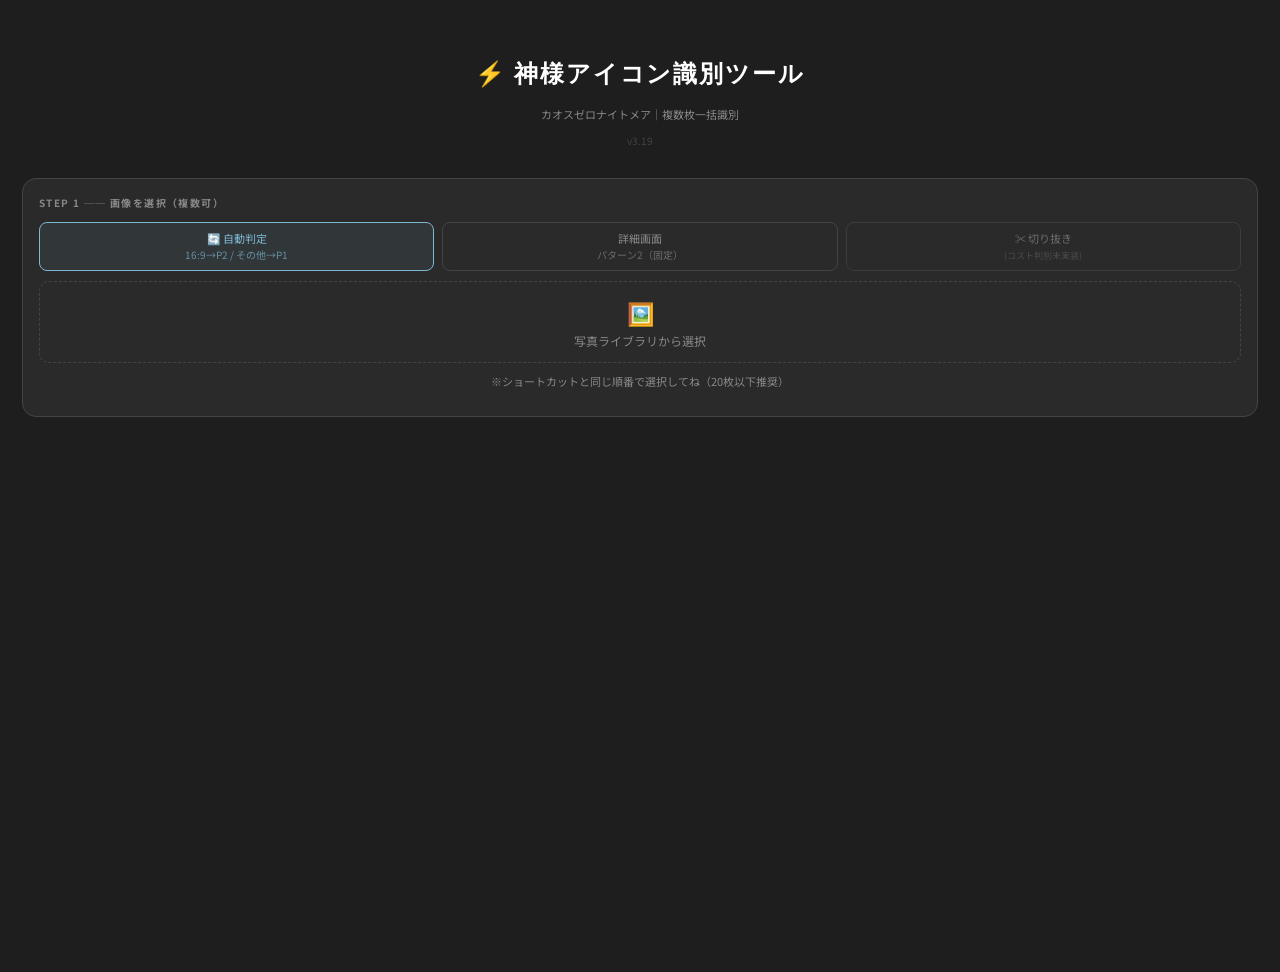
<file: 旧index(バックアップ用).html>
<!DOCTYPE html>

<html lang="ja">
<head>
  <meta charset="UTF-8">
  <meta name="viewport" content="width=device-width, initial-scale=1.0, user-scalable=no">
  <title>神様アイコン識別ツール｜カオゼロ</title>
  <link rel="preconnect" href="https://fonts.googleapis.com">
  <link rel="stylesheet" href="https://fonts.googleapis.com/css2?family=Noto+Sans+JP:wght@400;700;900&family=Rajdhani:wght@600;700&display=swap">
  <style>

```
* { box-sizing: border-box; margin: 0; padding: 0; }

body {
  background: #1e1e1e;
  color: #e8e8e8;
  font-family: 'Noto Sans JP', sans-serif;
  min-height: 100vh;
  padding: 16px 14px 40px;
}

/* ── Header ── */
.header { text-align: center; padding: 18px 0 20px; }
.header h1 {
  font-family: 'Rajdhani', sans-serif;
  font-size: 24px;
  letter-spacing: 0.08em;
  color: #ffffff;
}
.header p { font-size: 11px; color: #888888; margin-top: 3px; }

/* ── Card ── */
.card {
  background: #2a2a2a;
  border: 1px solid #444444;
  border-radius: 14px;
  padding: 16px;
  margin-bottom: 14px;
}
.card-title {
  font-size: 10px;
  font-weight: 700;
  color: #888888;
  letter-spacing: 0.14em;
  text-transform: uppercase;
  margin-bottom: 12px;
}

/* ── Upload ── */
.upload-btns { display: flex; gap: 10px; }
.upload-btn {
  flex: 1;
  position: relative;
  min-height: 64px;
  border-radius: 10px;
  border: 1.5px dashed #444444;
  background: transparent;
  color: #888888;
  font-family: 'Noto Sans JP', sans-serif;
  font-size: 12px;
  cursor: pointer;
  transition: all 0.2s;
  display: flex;
  flex-direction: column;
  align-items: center;
  justify-content: center;
  gap: 4px;
  overflow: hidden;
}
.upload-btn:hover { border-color: #7eb8d4; color: #7eb8d4; }
.upload-btn input[type=file] {
  position: absolute; inset: 0; opacity: 0;
  cursor: pointer; width: 100%; height: 100%;
}
.upload-btn-icon { font-size: 22px; }
.upload-hint {
  font-size: 11px;
  color: #888888;
  margin-top: 10px;
  text-align: center;
}

/* ── 結果リスト ── */
#resultSection { display: none; }
.result-list { display: flex; flex-direction: column; gap: 10px; }

.result-item {
  display: flex;
  align-items: center;
  gap: 10px;
  padding: 10px;
  background: #333333;
  border-radius: 10px;
  border: 1px solid #444444;
}
.result-item.low-conf { border-color: rgba(251,191,36,0.4); }

.item-num {
  font-size: 13px;
  font-weight: 700;
  color: #888888;
  width: 24px;
  flex-shrink: 0;
  text-align: center;
}

.item-preview {
  width: 52px;
  height: 52px;
  border-radius: 6px;
  border: 1px solid #444444;
  image-rendering: pixelated;
  background: #000;
  flex-shrink: 0;
}

.item-body { flex: 1; min-width: 0; }

.item-select {
  width: 100%;
  padding: 7px 10px;
  border-radius: 7px;
  border: 1.5px solid #444444;
  background: #2a2a2a;
  color: #e8e8e8;
  font-family: 'Noto Sans JP', sans-serif;
  font-size: 13px;
  font-weight: 700;
  appearance: none;
  -webkit-appearance: none;
  background-image: url("data:image/svg+xml,%3Csvg xmlns='http://www.w3.org/2000/svg' width='12' height='8' viewBox='0 0 12 8'%3E%3Cpath d='M1 1l5 5 5-5' stroke='%23888888' stroke-width='1.5' fill='none'/%3E%3C/svg%3E");
  background-repeat: no-repeat;
  background-position: right 10px center;
  padding-right: 30px;
}

/* 神様カラー適用 */

.god-通常ヒラメキ { border-color: #fbbf24 !important; color: #fbbf24 !important; }
/* ── コスト確認セクション ── */
.cost-section {
  margin-top: 8px;
  padding-top: 8px;
  border-top: 1px solid #383838;
}
.cost-section-label {
  font-size: 10px;
  color: #888888;
  margin-bottom: 5px;
  letter-spacing: 0.1em;
}
.cost-selects { display: flex; gap: 8px; }
.cost-select {
  flex: 1;
  padding: 6px 8px;
  border-radius: 7px;
  border: 1.5px solid #444444;
  background: #2a2a2a;
  color: #888888;
  font-family: 'Noto Sans JP', sans-serif;
  font-size: 13px;
  font-weight: 700;
  appearance: none;
  -webkit-appearance: none;
}
.cost-normal { border-color: #7eb8d4 !important; color: #7eb8d4 !important; }
.cost-up     { border-color: #f87171 !important; color: #f87171 !important; }
.cost-down   { border-color: #34d399 !important; color: #34d399 !important; }
.cost-none   { color: #555555 !important; font-style: italic; }
/* ── コストグリッド（5列: 左列=プレビュー/表示/色, 右4列=数字ボタン）── */
.cost-grid {
  display: grid;
  grid-template-columns: 52px repeat(4, 1fr);
  grid-template-rows: repeat(3, 48px);
  gap: 5px;
  width: 100%;
}
.cost-preview-cell {
  grid-row: 1; grid-column: 1;
  border-radius: 6px;
  border: 1px solid #444;
  background: #000;
  image-rendering: pixelated;
  width: 100%;
  height: 100%;
  object-fit: fill;
}
.cost-digit-display {
  grid-row: 2; grid-column: 1;
  display: flex;
  align-items: center;
  justify-content: center;
  border-radius: 6px;
  background: #2a2a2a;
  border: 2px solid #444;
  font-family: 'Rajdhani', sans-serif;
  font-size: 40px;
  font-weight: 700;
  overflow: visible;
  transition: all 0.15s;
}
.cost-digit-display span {
  display: inline-block;
  transform: scaleX(1.4);
  transform-origin: center;
}
.cost-color-toggle {
  grid-row: 3; grid-column: 1;
  display: flex;
  flex-direction: column;
  align-items: center;
  justify-content: center;
  border-radius: 6px;
  background: #2a2a2a;
  border: 2px solid;
  cursor: pointer;
  font-family: 'Noto Sans JP', sans-serif;
  font-weight: 700;
  line-height: 1.2;
  transition: all 0.15s;
}
.cost-color-toggle .cjk  { font-size: 14px; }
.cost-color-toggle .eng  { font-size: 9px; opacity: 0.8; }
.digit-btn {
  height: 100%;
  border-radius: 6px;
  border: 2px solid #444;
  background: #2a2a2a;
  font-family: 'Rajdhani', sans-serif;
  font-size: 27px;
  font-weight: 700;
  color: #FFFFFF;
  cursor: pointer;
  overflow: visible;
  transition: all 0.12s;
}
.digit-btn span {
  display: inline-block;
  transform: scaleX(1.3);
  transform-origin: center;
}
.digit-btn.selected {
  background: rgba(255,255,255,0.08);
}
/* 3段階明度（案A: 白/D8D8D8/969696）*/
.dc-mid { color: #D8D8D8; }
.dc-dark { color: #969696; }
.digit-btn:active { opacity: 0.7; }
/* チェック表示 */
.cost-check {
  font-size: 10px;
  color: #888;
  margin-bottom: 2px;
  min-height: 13px;
}

.pattern-btn-small { flex: 0.7; font-size: 10px; opacity: 0.7; }


.item-conf {
  font-size: 10px;
  margin-top: 4px;
  color: #888888;
}
.item-conf.warn { color: #fbbf24; }

/* ── ボタン ── */
.btn {
  width: 100%;
  padding: 12px 10px;
  min-height: 44px;
  border-radius: 8px;
  border: 1px solid #444444;
  background: transparent;
  color: #e8e8e8;
  font-family: 'Noto Sans JP', sans-serif;
  font-size: 13px;
  cursor: pointer;
  transition: all 0.15s;
  display: flex;
  align-items: center;
  justify-content: center;
  gap: 6px;
}
.btn-copy {
  border-color: #7eb8d4;
  color: #7eb8d4;
  background: rgba(126,184,212,0.08);
  font-weight: 700;
}
.btn-reset {
  border-color: #444444;
  color: #888888;
  margin-top: 8px;
}
.btn-copy.copied {
  border-color: #34d399;
  color: #34d399;
  background: rgba(52,211,153,0.08);
}

/* ── ボタン行 ── */
.btn-row { display: flex; gap: 8px; }
.btn-row .btn { flex: 1; }

/* ── 保存ボタン ── */
.btn-save {
  border-color: #a78bfa;
  color: #a78bfa;
  background: rgba(167,139,250,0.08);
  font-weight: 700;
}

/* ── 合成ボタン ── */
.btn-merge {
  border-color: #fbbf24;
  color: #fbbf24;
  background: rgba(251,191,36,0.08);
  font-weight: 700;
}

/* ── コピー結果プレビュー ── */
.copy-preview {
  margin-top: 12px;
  padding: 12px;
  background: #272727;
  border: 1px solid #444444;
  border-radius: 8px;
  font-size: 12px;
  line-height: 1.8;
  white-space: pre-wrap;
  color: #888888;
}

/* ── テキストエリア ── */
textarea {
  width: 100%;
  padding: 10px 12px;
  background: #272727;
  border: 1px solid #444444;
  border-radius: 8px;
  color: #e8e8e8;
  font-family: 'Noto Sans JP', sans-serif;
  font-size: 12px;
  line-height: 1.7;
  resize: vertical;
  min-height: 140px;
}
textarea::placeholder { color: #888888; }

.processing {
  text-align: center;
  padding: 20px;
  font-size: 13px;
  color: #888888;
}

/* ── パターン切り替えトグル ── */
.pattern-toggle {
  display: flex;
  gap: 8px;
  margin-bottom: 10px;
}
.pattern-btn {
  flex: 1;
  padding: 8px;
  min-height: 40px;
  border-radius: 8px;
  border: 1.5px solid #444444;
  background: transparent;
  color: #888888;
  font-family: 'Noto Sans JP', sans-serif;
  font-size: 11px;
  cursor: pointer;
  transition: all 0.15s;
  line-height: 1.4;
}
.pattern-btn.active {
  border-color: #7eb8d4;
  color: #7eb8d4;
  background: rgba(126,184,212,0.08);
}

/* ── 確認テーブル ── */
.confirm-table {
  width: 100%;
  border-collapse: collapse;
  margin-top: 12px;
  font-size: 12px;
}
.confirm-table th {
  background: #333;
  color: #888;
  font-size: 10px;
  letter-spacing: 0.1em;
  padding: 6px 4px;
  text-align: center;
  border-bottom: 1px solid #444;
}
.confirm-table td {
  padding: 6px 4px;
  border-bottom: 1px solid #383838;
  vertical-align: middle;
  text-align: center;
}
.confirm-table tr:last-child td { border-bottom: none; }
.confirm-cell-name {
  text-align: left;
  font-size: 12px;
  color: #e8e8e8;
  word-break: break-all;
}
.confirm-cell-cost {
  font-family: 'Rajdhani', sans-serif;
  font-weight: 700;
  font-size: 13px;
}
.confirm-cell-god {
  font-weight: 700;
  font-size: 12px;
}

/* ── 照合カード ── */
.match-card {
  background: #252525;
  border: 1px solid #444;
  border-radius: 12px;
  margin-bottom: 14px;
  overflow: hidden;
}
.match-card.excluded { opacity: 0.35; }
.match-card-header {
  display: flex;
  justify-content: space-between;
  align-items: center;
  padding: 5px 10px;
  background: #2e2e2e;
  border-bottom: 1px solid #3a3a3a;
}
.match-score {
  font-weight: 700;
  font-size: 12px;
  font-family: 'Rajdhani', sans-serif;
}
.match-score.high { color: #34d399; }
.match-score.mid  { color: #fbbf24; }
.match-score.low  { color: #f87171; }
.match-num { font-size: 11px; color: #666; }
.match-body {
  display: flex;
  min-height: 90px;
}
.match-image-cell {
  flex: 0 0 45%;
  padding: 8px;
  border-right: 1px solid #3a3a3a;
  display: flex;
  align-items: center;
  justify-content: center;
}
.match-text-cell {
  flex: 1;
  padding: 8px;
  font-size: 10px;
  color: #cccccc;
  white-space: pre-wrap;
  word-break: break-all;
  line-height: 1.5;
}
.match-selects {
  padding: 8px 10px;
  border-top: 1px solid #3a3a3a;
  display: flex;
  flex-direction: column;
  gap: 5px;
}
.match-select-row {
  display: flex;
  align-items: center;
  gap: 8px;
}
.match-select-label {
  font-size: 10px;
  color: #888;
  width: 90px;
  flex-shrink: 0;
}
.match-select {
  flex: 1;
  background: #1e1e1e;
  border: 1px solid #444;
  border-radius: 6px;
  color: #e8e8e8;
  font-size: 11px;
  padding: 4px 6px;
  font-family: 'Noto Sans JP', sans-serif;
}
.match-select:disabled {
  color: #555;
  border-color: #333;
}
/* ── ヒラメキ選択パネル ── */
.hpanel-trigger {
  flex: 1;
  background: #1e1e1e;
  border: 1px solid #444;
  border-radius: 6px;
  color: #e8e8e8;
  font-size: 11px;
  padding: 4px 6px;
  font-family: 'Noto Sans JP', sans-serif;
  text-align: left;
  cursor: pointer;
  display: flex;
  justify-content: space-between;
  align-items: center;
  min-height: 28px;
  transition: border-color 0.2s;
}
.hpanel-trigger:hover { border-color: #6c6caa; }
.hpanel-trigger.disabled { color: #555; border-color: #333; pointer-events: none; }
.hpanel-trigger .hpanel-val { overflow: hidden; text-overflow: ellipsis; white-space: nowrap; flex: 1; }
.hpanel-trigger .hpanel-arr { color: #555; font-size: 9px; flex-shrink: 0; margin-left: 4px; }
.hpanel-overlay {
  display: none;
  position: fixed;
  inset: 0;
  background: rgba(0,0,0,0.75);
  z-index: 9999;
  align-items: flex-end;
  justify-content: center;
}
.hpanel-overlay.open { display: flex; }
.hpanel-panel {
  width: 100%;
  max-width: 520px;
  max-height: 78vh;
  background: #141428;
  border-radius: 14px 14px 0 0;
  display: flex;
  flex-direction: column;
  overflow: hidden;
  animation: hpanelUp 0.18s ease;
}
@keyframes hpanelUp {
  from { transform: translateY(30px); opacity: 0; }
  to   { transform: translateY(0);    opacity: 1; }
}
.hpanel-head {
  padding: 14px 14px 8px;
  border-bottom: 1px solid #252540;
  flex-shrink: 0;
}
.hpanel-title-row {
  display: flex;
  justify-content: space-between;
  align-items: center;
  margin-bottom: 8px;
}
.hpanel-title { font-size: 12px; color: #aaa; }
.hpanel-close { background: none; border: none; color: #666; font-size: 16px; cursor: pointer; padding: 0 4px; line-height: 1; }
.hpanel-close:hover { color: #bbb; }
.hpanel-search-wrap { position: relative; }
.hpanel-search {
  width: 100%;
  padding: 8px 10px 8px 30px;
  background: #1c1c38;
  border: 1px solid #3a3a5c;
  border-radius: 7px;
  color: #e0e0e0;
  font-size: 12px;
  outline: none;
  font-family: 'Noto Sans JP', sans-serif;
}
.hpanel-search:focus { border-color: #6c6caa; }
.hpanel-search-icon { position: absolute; left: 8px; top: 50%; transform: translateY(-50%); color: #555; font-size: 13px; pointer-events: none; }
.hpanel-body { overflow-y: auto; flex: 1; padding: 4px 0; }
.hpanel-body::-webkit-scrollbar { width: 4px; }
.hpanel-body::-webkit-scrollbar-thumb { background: #3a3a5c; border-radius: 2px; }
.hpanel-section { border-bottom: 1px solid #1c1c30; }
.hpanel-sec-hd { display: flex; justify-content: space-between; align-items: center; padding: 9px 14px; cursor: pointer; user-select: none; }
.hpanel-sec-hd:hover { background: #1a1a32; }
.hpanel-sec-name { font-size: 11px; font-weight: 600; color: #8888cc; letter-spacing: 0.03em; }
.hpanel-sec-meta { display: flex; align-items: center; gap: 6px; }
.hpanel-sec-count { font-size: 10px; color: #555; }
.hpanel-sec-chev { font-size: 9px; color: #555; transition: transform 0.18s; }
.hpanel-section.open .hpanel-sec-chev { transform: rotate(180deg); }
.hpanel-sec-body { display: none; padding: 2px 0 4px; }
.hpanel-section.open .hpanel-sec-body { display: block; }
.hpanel-grp-label { font-size: 10px; color: #4a4a66; padding: 5px 14px 2px; }
.hpanel-entry { padding: 7px 14px; font-size: 12px; cursor: pointer; line-height: 1.4; transition: background 0.1s; }
.hpanel-entry:hover { background: #1e1e3c; color: #fff; }
.hpanel-entry.selected { background: #28285a; color: #a0a0ff; }
.hpanel-entry mark { background: #4a4a00; color: #ffee88; border-radius: 2px; padding: 0 1px; }
.hpanel-clear { padding: 7px 14px; font-size: 11px; color: #666; cursor: pointer; border-bottom: 1px solid #1c1c30; }
.hpanel-clear:hover { background: #1a1a2a; color: #aaa; }
.hpanel-noresult { padding: 20px; text-align: center; color: #444; font-size: 12px; }

.match-ocr-toggle {
  padding: 5px 10px;
  border-top: 1px solid #2e2e2e;
  font-size: 10px;
  color: #555;
  cursor: pointer;
  user-select: none;
}
.match-ocr-content {
  display: none;
  padding: 5px 10px 8px;
  font-size: 10px;
  color: #555;
  white-space: pre-wrap;
  word-break: break-all;
  border-top: 1px solid #2a2a2a;
  background: #1e1e1e;
}
.match-footer {
  display: flex;
  gap: 8px;
  padding: 6px 10px;
  border-top: 1px solid #2e2e2e;
  justify-content: space-between;
  align-items: center;
}
.match-order-btns { display: flex; gap: 4px; }
.match-order-btn {
  padding: 3px 8px;
  border-radius: 5px;
  border: 1px solid #444;
  background: #2a2a2a;
  color: #888;
  font-size: 11px;
  cursor: pointer;
}
.match-order-btn:disabled { opacity: 0.3; cursor: default; }
.match-exclude-btn {
  padding: 3px 10px;
  border-radius: 5px;
  border: 1px solid #444;
  background: transparent;
  color: #666;
  font-size: 11px;
  cursor: pointer;
}
.match-exclude-btn.active {
  border-color: #f87171;
  color: #f87171;
  background: rgba(248,113,113,0.1);
}

/* ── モーダル ── */
.modal-overlay {
  display: none;
  position: fixed;
  inset: 0;
  background: rgba(0,0,0,0.88);
  z-index: 200;
  justify-content: center;
  align-items: center;
  padding: 20px;
}
.modal-overlay.show { display: flex; }
.modal-inner {
  background: #2a2a2a;
  border: 1px solid #444444;
  border-radius: 14px;
  padding: 14px;
  width: 100%;
  max-width: 400px;
}
#zoomCanvas { width: 100%; height: auto; border-radius: 6px; image-rendering: pixelated; display: block; }
.modal-close {
  display: block; width: 100%; margin-top: 12px; padding: 11px;
  border-radius: 8px; border: 1px solid #444444;
  background: transparent; color: #e8e8e8;
  font-family: 'Noto Sans JP', sans-serif; font-size: 13px; cursor: pointer;
}
```

  </style>
</head>
<body>

<div class="header">
  <h1>⚡ 神様アイコン識別ツール</h1>
  <p>カオスゼロナイトメア｜複数枚一括識別</p>
  <p style="font-size:10px; color:#444444; margin-top:4px;">v3.19</p>
</div>

<!-- STEP 1: 画像選択 -->

<div class="card">
  <div class="card-title">STEP 1 ── 画像を選択（複数可）</div>
  <div class="pattern-toggle">
    <button class="pattern-btn active" id="btnAuto"  onclick="setPattern('auto')">🔄 自動判定<br><span style="font-size:10px;opacity:.7;">16:9→P2 / その他→P1</span></button>
    <button class="pattern-btn"        id="btnP2"    onclick="setPattern('p2')">詳細画面<br><span style="font-size:10px;opacity:.7;">パターン2（固定）</span></button>
    <button class="pattern-btn pattern-btn-small" id="btnP1" onclick="setPattern('p1')">✂ 切り抜き<br><span style="font-size:9px;opacity:.5;">(コスト判別未実装)</span></button>
  </div>
  <div class="upload-btns">
    <label class="upload-btn" style="min-height:80px;">
      <input type="file" id="fileInput" accept="image/*" multiple onchange="handleFiles(event)">
      <span class="upload-btn-icon">🖼️</span>
      <span class="upload-btn-label">写真ライブラリから選択</span>
    </label>
  </div>
  <p class="upload-hint">※ショートカットと同じ順番で選択してね（20枚以下推奨）</p>
</div>

<!-- STEP 2: 識別結果 -->

<div class="card" id="resultSection">
  <div class="card-title">STEP 2 ── 識別結果（プルダウンで修正可）</div>
  <div class="result-list" id="resultList"></div>
</div>

<!-- STEP 3: コスト確認 -->

<div class="card" id="costSection" style="display:none;">
  <div class="card-title">STEP 3 ── コスト確認</div>
  <div class="cost-list" id="costList"></div>
</div>

<!-- STEP 4: ショートカットテキストと合成 -->

<div class="card" id="mergeSection" style="display:none;">
  <div class="card-title">STEP 4 ── ショートカットテキストと合成</div>

  <!-- カード種別トグル -->

  <div style="display:flex;gap:8px;margin-bottom:10px;">
    <button id="toggleCharBtn" onclick="setCardMode('character')"
      style="flex:1;padding:8px;border-radius:8px;border:2px solid #78DEC1;background:rgba(120,222,193,0.15);color:#78DEC1;font-size:12px;font-weight:700;cursor:pointer;">
      🎭 キャラ版
    </button>
    <button id="toggleSharedBtn" onclick="setCardMode('shared')"
      style="flex:1;padding:8px;border-radius:8px;border:1px solid #444;background:transparent;color:#666;font-size:12px;font-weight:700;cursor:pointer;">
      🃏 共用カード版
    </button>
  </div>

  <label class="upload-btn" style="width:100%; min-height:64px;">
    <input type="file" id="shortcutFile" accept="text/plain,.txt" onchange="loadShortcutFile(event)">
    <span class="upload-btn-icon">📄</span>
    <span class="upload-btn-label">テキストファイルをアップロード</span>
  </label>

  <!-- ローディング表示 -->

  <div id="dataLoadingMsg" style="display:none;margin-top:10px;padding:10px;background:#1e2a1e;border:1px solid #34d399;border-radius:8px;color:#34d399;font-size:12px;text-align:center;">
    ⏳ 照合データ読み込み中... 完了後に自動で照合が始まるよ！
  </div>

  <!-- デバッグパネル -->

  <div id="debugPanel" style="display:none;margin-top:10px;padding:10px;background:#1a1a2e;border:1px solid #e040fb;border-radius:8px;font-size:11px;color:#e0e0e0;white-space:pre-wrap;word-break:break-all;"></div>
  <button onclick="document.getElementById('debugPanel').style.display = document.getElementById('debugPanel').style.display === 'none' ? 'block' : 'none';"
    style="margin-top:8px;padding:6px 14px;background:#2a1a3e;border:1px solid #e040fb;border-radius:8px;color:#e040fb;font-size:11px;cursor:pointer;">
    🔍 デバッグ情報
  </button>

  <div id="shortcutLoaded" style="display:none; margin-top:10px;">
    <div class="item-conf" id="shortcutFileName"></div>
    <div id="confirmTableArea" style="display:none; margin-top:10px;">
      <div class="card-title" style="margin-bottom:4px;">📋 照合・確認（順番・カード・ヒラメキ）</div>
      <div id="confirmCards"></div>
      <button class="btn btn-merge" onclick="mergeData()" style="margin-top:10px;">⚡ 確認OK・合成して出力</button>
    </div>
  </div>
  <div id="mergeResult" style="display:none; margin-top:14px;">
    <div class="card-title" style="margin-bottom:8px;">合成結果</div>
    <div class="copy-preview" id="mergePreview"></div>
    <div class="btn-row" style="margin-top:10px;">
      <button class="btn btn-copy" id="mergeCopyBtn" onclick="copyMerged()">📋 コピー</button>
      <button class="btn btn-save" onclick="saveMerged()">💾 テキスト保存</button>
    </div>
  </div>
</div>

<div class="card" id="resetSection" style="display:none;">
  <button class="btn btn-reset" onclick="resetTool()">↩ リセットして最初から</button>
</div>

<!-- 拡大モーダル -->

<div class="modal-overlay" id="modalOverlay">
  <div class="modal-inner">
    <canvas id="zoomCanvas"></canvas>
    <button class="modal-close" onclick="closeModal()">閉じる</button>
  </div>
</div>

<script>
  /* ============================================================
     定数・データ
  ============================================================ */
  const GODS = {
    ディアロス: ['#F3BA88','#D69D73','#E6AA7D','#E7A171','#D18A60','#FDECCA'],
    セクレド:   ['#78DEC1','#757DD2','#5183A3','#6997BF','#6AD0BF','#F3FE7B','#6B9DD0','#C7F38B'],
    キルケン:   ['#E5B1FA','#FEECE8','#F0C9B6','#CCBFFB','#FBE5CB'],
    ニヒルム:   ['#86CDF4','#7BB1DF','#A3E8FD','#447AA5','#629AC9'],
    ヴィトル:   ['#AB9180','#6A5D63','#927D78','#988792','#836D69'],
    '@?#$':    ['#6020E0','#8040E0','#E0C0E0','#6020C0','#C0A0E0','#A080C0','#A080E0'],
  };
  const GOD_NAMES = Object.keys(GODS);

  const CROP_P2 = { x1:0.403, x2:0.430, y1:0.301, y2:0.353 };
  const CROP_P1 = { x1:0.11,  x2:0.22,  y1:0.22,  y2:0.31  };

  const hexToRgb = h => [parseInt(h.slice(1,3),16), parseInt(h.slice(3,5),16), parseInt(h.slice(5,7),16)];
  const GOD_RGB = {};
  for (const [name, hexes] of Object.entries(GODS)) GOD_RGB[name] = hexes.map(hexToRgb);


  /* ============================================================
     コスト識別
  ============================================================ */
  const COST_CROP_ABS = { x: 530, y: 140, w: 50, h: 60 };




  function cropCostCanvas(img) {
    const { x, y, w, h } = COST_CROP_ABS;
    const c = document.createElement('canvas');
    c.width = w; c.height = h;
    c.getContext('2d').drawImage(img, x, y, w, h, 0, 0, w, h);
    return c;
  }

  function detectCostColor(imageData) {
    const pixels = imageData.data;
    let rSum = 0, gSum = 0, bSum = 0, count = 0;
    for (let i = 0; i < pixels.length; i += 4) {
      const r = pixels[i], g = pixels[i+1], b = pixels[i+2];
      if ((r + g + b) / 3 < 50) continue;
      rSum += r; gSum += g; bSum += b; count++;
    }
    if (count < 20) return null;
    const r = rSum/count, g = gSum/count, b = bSum/count;
    if (r > g * 1.4 && r > b * 1.4) return '赤_up';
    if (g > r * 1.2 && g > b * 1.1) return '緑_down';
    return '青_normal';
  }





const COST_TEMPLATE_B64 = {
  blue: {
    "Ø": "iVBORw0KGgoAAAANSUhEUgAAACgAAAAyCAAAAAAL2MZMAAAE2ElEQVR4nI2V2W9UdRTHv+f8fneWwnRooRsiZauEkJZCW1ZBjSBQBUMQEcOD/l0mGkQWBQ2CCfAgPoBCcAlpQbYuU6YL2FIpLXPnzr2/c3yYTqc1kngezsPN537PL2elSqiqlhwULzHLCpCWnNLLSEuzMNDLNS1Bae6n/yZtPHRlUgGAZlRnK9h0LgiFSKcxr3FZbVUF5SdGB/omdRZqvflxP4iKXKphw9pUzFiGujB60XOjfzIqodQMjQp+4EQXvLahKemVNTQKhm7eeTStSqstq4S+HzbtbEoY0vH+J+O+xNM1jYst4A//9HMAAmCVyKox8bV7K0n9h9ce56NIldh6NZtak4nl9Usv55hBtMKoRy65dWNcJ+/fGAzZFd8rSt6CzS21ptB94QkzaCX7RBW71yek/2pPTkyiIFAoVFU0tuSN9Sbq+XaQmZp40sn+N63+eXncSETJnFMUUVEn6e17jNw+OWGYFNi8w3Nd3//txZLz5nkeiEAgIibi2GIDXrOLhSG0ojMut755qkTkVcQqYkUOBKD+QLM+cd6WTcLqUtvTyFyclCAfsUcmkZ5nipyidl+LHfr6BirebbBOlq3hqavjnvEMqyooZpP5glOCJjubzeMf+p8taax6m4XaE9pzRwGRsBCEIgry4kajML2/lYcvDNiJGz6tZKluovDSCxFXyOdyfhhEhSAUshyl9rTYwXP9kEL3MC3iaEtcH2QAqKqE+dD5z3ynCkq/12KGz2dZhCe6YZlbIVdAUFVVSEGDMJ8LwjC1bx2PnOv1jDCjKyKum4/xDKE4WKqRi9QVci9Snevs4LmMYQURj2XBS0izBRRrpgqJRMUV4rvW2pELj2JJQwCR3IatYx1zAJQAJdVIVSR1oNUbPp/1LBmKR045wzYFPM2DCEQAgVhVaw+2eJmzvSYeMw6AhOEQbAKYCgBMVxgAat5vNZnjvaDAi1sGMesELAEyd0rTH7SZwdM9IEQSxWKWLKmozQOJ4nqYJusOddjs6bvCUBKVKOYZ2ATZ50AVu9JYK9Uf7jD9X/YqFKSkUog8z2gV7CiwsAQCqPywwwwdv080s4SchMYsgR0ANdqwxC36qN1kTz7ArHVF6iJuAfcGqFtc4uqPbvb6vuhyWjaoqqZWgae6Eds5/XP1kQ6bOXbXTZdJVVVFVdGcVNZLjtprinn5uM1kTz3UmYJO11+SbRBGb5/O7zQA6j/dZDPHbwtQbJGSnmL1SkwwCtccb1ytWnukw+v7/HYpAWVUKt5Ko4fhbj3Qhe+kFxxuM9kTD6W8EUuB+fUWDn60wNiV5cn1nTUbbfare6XkEaBFB7v5AAdX7hEDyUOd8D3bd2xGb9YKNq1HG/SPzyYZgH/mVyTtkxP3XLGLiMrBacMndXj03XNYAPBPxdea6h0TI2723laAq7d1VtLI2YyCGAC48WA7wkfXb47OOQnJ9q1rEpo50xURFUHQwr27rfojv//yuNwf7dsaUp7cOjMghKIiQVGxdXeDQWFq6MHwWE4SVfWrllcmIRPXLz5VlEEovKUbW161cJE4BTFbQzraffN+UDxDZGbezvaVprY1sZnQ0cBv97I5KV2FGRCAmorU6pUN1fPFf/5X//2xF2E5B3NAQMlawwQViSKZfeP+Bb7c+H9y+AeB7LMIAfTwxQAAAABJRU5ErkJggg==",
    "0": "iVBORw0KGgoAAAANSUhEUgAAACgAAAAyCAAAAAAL2MZMAAADKUlEQVR4nIWUP4slVRDFz6mq290zo4IgCiO7iYGy/gEDQTDeQDA0WE0NBQNDBcHEwE/gFzAXQ0FMRBAjEw0XUQMXdcBldt50d9UxePNe94ozU3QH1ffXp+49Vd18xdzcDCBNYxGrkFSlzJldBM08quyppw9YW44AtL31zy8n5j6eM9zD5c+++wwuia8/O0lMG74WzoM337oMA5CffvtgHM3c2jtv84qID273rZmZv/rGVRzJOze7MG/t9hV1AQDHt1pnjidvXiNIvmhhZo88dp0ijunxhA77i/Te4iFFATg62q48OkSYdq/[base64]/4OV5ulFmcVw0FrjbrYIRLYFpHuoFczaQWtDX2tFLZ+CywRmyb0fuq5r8wIioJVXhE9VYgxD17V+/80QjIfs9i69lIjDru/6mLhSXECBdFiVsRu6Fs47N5fFwMrxOUWBbk051mQ3Hn8I3GkePVcgCJp17mFmX75+4wITQqXc2nX4CS6LWTLp7OxSYBd/Syb9de9a8GeVzXX/u+s4/ag0zfrq12vAb+6qLLNOPv7jSu6nzx/UbDXN9fv7P1zBffHRieaJL3X94NZeePn4gBQMIgmSBIG6f/f731K52fD56IYuaASMolEgt5cASIKm6WwM1TwCIbiRFS4SuPgNc5pyBpGbOf8FFaOZT5ZBnXcAAAAASUVORK5CYII=",
    "1": "iVBORw0KGgoAAAANSUhEUgAAACgAAAAyCAAAAAAL2MZMAAADp0lEQVR4nF1VbY4jVQys8nN/JEzYHdgPhLScALgIN+Ee3IhLcAkkJFYaaYW0mZkkndfPLn50vmb6Z3ep7CqX3bz34j7047DeDEPnpQjMaK1O+900zcc55lRKbrTi3vfr+19+6kpnhVBma/XxLyjVMkwC4EaWzrthc//7N3jx/BMRGWlJAnRaseI+bj6ML3H49DzVaBGpJOQwGov3d98XvgS+uduOMTcPmUAnaYXWD4WvgL4a3buZIAkZYICZ+SsYYD50xcwcIOAgCALAa0ai9F680CwpIwAKAPSa0jsrRpIEzH/uo+/H1Xc/[base64]/3u0Bxp2SJhfuj6MkgX39VaphJRa4twqn49onSdcj5OeHet3fbToQDTl90hQj73j1szGb12ddpuLK5iYo9O2/0sADa3HSWlIlvMdad2ozoPmCeAAPyIY4GkjIzIqMEbINtckwAIP2aglzIlRWS0cgYmIEz1pM6bDPNAgBAkZDkjCRJthpEk/DODKitDN66mY3S6OzPW/fPX52n3XI8tUv6FMKBfF4x1bjaU4WLPYfv4tHueptqaZBAExtF7aal9FUNJAAGCdlqVPJRBUiovk0nlsiQEADu/jtqtCOq6OoIk8qTKLrbN0zAobjZMEgQRAEm7fqiP3UjopkecKhiIGyDbvlvd9HjiIwkItuyzBMjmfT/[base64]/H/RqaHI1q7RnR/efGRqaRL+abtbSFLRRcw5Twuuzoe/v33/mUaaRP/14eG/4xI9NfM61T+WH5Rw3D69+/i50ZCgf9qs+NCoDM+I+bC7WxsJIKapTe1H/CupBP8HTgKCZpC8YzMAAAAASUVORK5CYII=",
    "2": "[base64]/j9unfmRJMHDVVU9dOrkfTAAOP/5v+O2mGm1871jD+Dwev/jyBQ1O7HOB8bLx8xMxHYdf5AeAJzYaWIqa/u5BXhw76AItd/[base64]/OZ72zUMNdBkmQmQKLphPw97j/34iYG/HR7h1srRVIIUkiS7dB3vnJEFjDkBYwaKwQJTK5opYMNnlzHvXH6ZtUWc4pQVVW10lHue/6FJeyfj36pM9PuGFSstvAY6dMvHV7CNr786k8Om6a1u6pVByJtO97/1pNL2PjTH26HN01TWmPd3dGpsukceOPQEtae+8YF3haPSOvv6Bib7vrxZez6xW9HVC/Fi2em9RkjPvr2Mvb9xasDEXdvvWQCsFFotffsEvbzJ3/RJIq7RwBIwIZVtffMPVRe+eI6q3D3SE8AICgmaq8u/[base64]/ftgB7mfvvrXSS4+ARPX9mp6WfcSOfRTk9FIQskgSQgynQPeEaUoXkjJqpBXdQUQFYs73pElvDi7X+qFcnaFreDSQAAAABJRU5ErkJggg==",
    "3": "iVBORw0KGgoAAAANSUhEUgAAACgAAAAyCAAAAAAL2MZMAAADyklEQVR4nIWUzctVVRTGn2ettc+59/pqpibmR4plDvwcCIIRhIOEyGrSLNCRg/6EZk2CoFHDaBD0BRE0icJBEWYNIhARsVkimVR+vG96vfees89aDc45b1L3fd2HA2ft58dea699ns0nVTWpmoqpirSvUkF4bupZVdWzusrZVC2pFWpWbN24xlRamMLm/q3rE1MhAISJpZRSSk+/th//H+OPf1JlhJMHLJXl6PDpbXMwAMiffL80ncwq01QUxclTK2BAOrXrfeTGTS2VR0+vyAF47u/PandJqdz8xmoc8NKeQZFMU3GSq4N48Wpdidqjxx7C4cDmwmyb7ty0PLN0GwKhCJUcDfrpcuudkRk29pm//iaTGhChiCB47ESnrA81ywtddP2r4QIk1aBQRBj1ud17OlBCTPoMF2OgwqQAIsKDpV/ppAWqWVV00V149qKqp6SIiAiaaScNSBNKF4XXDeiMLFRRpza5k5qggf1eAp6UIaO6CgeE8F6aggZMumhmaxwIsCw8gqI27cElTebl+fMRCFDLBgTbrQBwz6kDF8WtGRa5AQlIjFGUQJ0DFHjcr7e0nN/Uyuo0c1WS8HrsTPQGBAlCHnmmBX//M1VWV0tiKirCyZb9FHEnCIKDHQe7zN95hFWcajZRMW2OvDL3n7h6ociNVZE9PEVyMs3lZu9GWYXVERFwulBV53D5nWYUoN0SqJlYslJ93oL2wkdjn05sScXU1FJqRnNBHNn01qyatPZm2+i5HLDrZRBCiggpILCSd55/XNQoIioiAsqPf7HFSTC4dv9TLZj2/iY8JEmtfYZFVwPblgPHX23Jy2/PRM1SSmYq0kCEqmoplYPRwrp15aW6BfeKmKahqYqIEJVKuzURUVEr7ozXty2iWBruPFqQQly8hiYDCJCiKtZo1a0IUbPhoTNtMLjOiIgIQhyhBJYbO7orxbA3VxIVIQBHIICIB1trVsjyp2YgGNH5iA8egclylxcgSjIcZHtbhFqnBUzQ9CdFgbg7AYiKMJr1/S0yDgv2LnxixzVElywaZwb29fV7GGLJuyrfPPvD7b5+Etx4/NmOq9hY+M3FDV18or+9/jsueyM537u4gvzv+JlZPOPsw7jpL15LU+cbXz4E/OJmriRXdXx+YVXu3Lc+q6WeTWp/b7Xsn344q6eZR8rhaGTc/vr2+diVD24g3xtPeDgNy9HAFI/t271hraJ1TgBAff+PXy8twvN0Mp7xoKViMBiYKiO6fwFAgIggPZo8mU6rynJEhNeDZCKtYyDoj9LDm1k1neU6/wP7EY1FZeR9yQAAAABJRU5ErkJggg==",
    "4": "iVBORw0KGgoAAAANSUhEUgAAACgAAAAyCAAAAAAL2MZMAAADvklEQVR4nI2VPagdZRCG3/ed2XNzck9CcgkYG4NRlDSKCiKoiKRLIQQrMSrYWAhCFFtJLwjBws5SG0GCYGNhIBYign9gZ+IfasCf5Obee87Z/b4Zi7O7+Sn0Dlvt+zDzvd/M7PJOAiAIQJBEk5mbQCIzstRaokY4gdUDUTTJzN1x+GiDBCJ/+aFjSaQPGCn22RrX7OWHsIrzbwIZCEeCCQEESZmZu9uJgcPaekZV0FcEKJJm7t40bvc/N3DwZq3WqvAkAIBISpK5N7rtjZEDzY1W6AYAECiZ3H3S+L7TuAGkmYUNZihS5k3TNI0/dc9NIGVFFDIBkjQzM3PTvSdxY1AEk36XliRXhc2bSZ2euYmbzGzfoiuduy1T4sqHe+x7BTcnJCWA3jgJiJLJLOzEEdwSq45obWrk0BPVu4/fggkkScqbCSXJ3d3qoVd7vfty9NL3zDlzSmZyz9lp9fp7V4aMTjABGdY3pmZmjSWevr2XL3ydo+31CYR0kuvrqMlmsvPwY7149RyH1OLUmp353CmhZkJcbLzQi+WsB0fTWWqpcLDsBL1B27xuvfb+5v6t0XZs72y3bfFkuzQ3Yzx7oJe++OqgYcxYEASgwFzeuOqjj/TK3+fWJzGWZtXqHiPgZqqHTvVKfYezzDEhCJCEamfWNJmvDQd89+qMwdE1IIGkR8gb+jOH+tef/7R/rSVlNmCr8H8mnsEnHu+5yx/LrkVmF4Ppri53lsvWt9sp847nhzpvz/fOSybK0JmsZbFcLJbyxm3PS8MB39paQxAiRzeSTCap8cmpo/3LT3/d29R+tEbT5mYyudmTwwxe/qSZVPQ7NF6PmZu5mx0dWoyzcy4jE8ANHBZtyOQ2fXG4ss+OARW5koeNOPxAKbX+eAknz+Qu4qOTsg3sImZTXT/Nf4aU/w8BAIVdkrvNmLsF4fXSOYkSVoMM3HeAiIu/PThbAe35rJHfhHd/fCBJolYt1rfHDpbNC1vqV/[base64]",
    "5": "iVBORw0KGgoAAAANSUhEUgAAACgAAAAyCAAAAAAL2MZMAAADZElEQVR4nIWUP4hdZRDFz5mZ+97bXTFZA/6DIKhVxCaiiKZJLaSzsLLUKoWWtlap0ghWYmMhWNmlsRELMSGgiBKERBSEZPNP9s97934zx2Lfe5vI7r7pvjs/zneHc77huXCYmxkJ2DgsDC3LSUgqVWZryiHMsHkmaARJc9BUIigAkqpUw62/pPDgmU9wfH3zJTLoNl7BYbKeDPcIrgB9TIXRbBWIznbNfDXnTAbduYokOzejrRIEY4I4PdpbTj0DMFfX4pvA4eHJzsK62eJb/[base64]/9zJB/8/MMdorWsjMJQR1nnp86f/[base64]/3TcJJRESYKKWSQXD/LX3908737slKGh/9EesFRXuo4V4eDIBAUajPba8FOaLleIRTLIkwt3duFxKguLgNGKARUmgm5k7FmlJwYjFSnmRjOhGXdd1XUS4q56Zt7YhE3fnpzeenM5aKxFQ5dDvbW+cn7fuCQH+u/jhS99e3RZwuvu7B1Hrr7636DywIQpb/WLuCxdwaPV3WSZt/X54+6Bu3FFaZl5ZBX7XWrNq+cv147nfrtqQlq3x85vHcX9erqE1a23WZpd/PJq7dulBmw2N50aT0YbhzIcnD8V2P7tWZbN+j295103WRsbnXnnhqfWYP0IByr37t369mZUchr6PlFLC2G7fVj4WA4g1DAkOw5AtKkuAahxuJps/RKEgFQG0rKEN+g8Nt9DWegH7SAAAAABJRU5ErkJggg==",
    "6": "iVBORw0KGgoAAAANSUhEUgAAACgAAAAyCAAAAAAL2MZMAAADFklEQVR4nIWVv25cVRDGv29m7q69zpJ0LsBRIAW4gkgEEYkXAPEAiAIJJCJaeIIUNEiIgoqShoKKlDSIhgIpUgokhEQKXCChECSzMfZ6zz0zQ7G+d68h3p3qnDu/+XNm5p7DG1Q1EypNTVA9AQIAMjMzwsNrW9NEtVERufzsJRUiEp0kkJg9OHEhWE3VVOXq7Rdxgdz9+ogAeKsxbd54/yIMwOzTn0otIqL2+m2ukSt3XhqbmZhe/WCNPwDN2weHIar25noO2H/BGhG9tL8uMElyb6QinF7Z5BG7qrarO83Z9oQAiWUlE0BuyVIzGW+ZGju7D8GkZkb3IW+92y1pjaIjczSBNOE1AZDAUY+BpiJ9KtqAWy0jQFLA3gWQZui3DHdr/bQAJATiKxAmKQM7GugBpCCY2U1IJozoQdJEwcm8TSQTaB58pZke+RtgzN6hNgYmZHvLPVJNd45/TCYiYqfYsK45SIMI4WUACPfSzo2rDCM8BVnbSACR1XxEeGlrWbQW6OuLcgrDsoxYFkNHxja8RppLD96EgwzvughktI8eoklEmq9iv4cnSLn/zcOGIhKeT9L3Mnr1k+slRSUgukHu7FdTOTr2tR4B4K3JosjJ6frQAHD9mhfZSAHANaQMRuli2RUOW/grliOYAJDIxNPTpcYgNhiyz5LgoFHI1945W4maDsjRGIkIAJQU4LhTkDIYcIAWEZGZZCoH5yRgdVCdbKuHlARIFRVfTTgtVjdiwt2n08ePkpSwaFY+SAPOXZ1PPYOdMgOAlHOdkAFHAEbKtpL/q67hnB0Pp83iEBShnIPDcvCzIsHftx4HKCQRGKR/Lse2ROIEAQQIcHUJRVrU/jd/PiLBbpsA91bRLDI6w4/+e4BVhgiJOJ1fCHQyyxT32R8bwQOmRMT3m7h/DrJK1Hrv5w3g3T/dxb1dfH6wlvv2O69VvG3r7OMfLsbyiy/nvih8uRlPtht57pW96XIAz97gZaPy71/u/RWxOC680YyaybgRQgj25V6imWCkl5NSLCoxjzRVUw7e60wgMiPcT0up/i+ojYHm2JIYkwAAAABJRU5ErkJggg==",
    "7": "iVBORw0KGgoAAAANSUhEUgAAACgAAAAyCAAAAAAL2MZMAAAD/klEQVR4nI3VwatlRxEG8O/7qvqcd++bZyZMlEFFUYzuEiGiIG504ULXgv6BbgTdudCVKJEEUUIkLiKMLhQhcWImc98795zuqnIxnutyptc/ivq6qmn+yJ0uJ43ElYMAEgmQAIFiIivdW9MXPm+UINIFAixU4X8nkZUZ77tf4SdfwnPPL7zNV/ef73DPdTU5X0C6tcYXgI/Ewgu4X9NvZjy/Yv/rjdrxBVp8q03+4P7dB/ee48ajB3Lm/Kue4rNBsIz2rJc6/[base64]/1LUNR56VHRMsCYx2MzhHf2N3p4+usjLFq5JaRlWpVoDrCLD59f4e/P84RkdudMrYsVNVEyUWzVvW93d0u9zMr+rJp3bJYVWUWoKG8jS/PO/zL9ZSV29rTM0CQkg6bmU+cNH1zH8r6789uyB5Z8P9Yyigz93UUaVpevyzoHw6xLqe7ZV02P4k0mWmadJYsF1624ZOPbk7np6e1r8vqAFAomHgw96b1i77D3xzw5DQiRyAdAEURMB3LPewS+Qnb7e1pQ4xRcJKCKJNrLtN2uWv8ec7bZV07KwedJL1BNIpNqdcuQ/nk5Q/PfYy74axy0MyN5ibzGafLNuDt9vTcI3pti1q6IGsuuhtp5+uv7u6ft8fbbURmVA/NAinSJzdzj/Orl4JvTWPrETkimOenThKUmpmL29W3dvcOajn3yCSQ1JBUhJncrLF/51Lwb3NuY2QkRVRRoCjIrLn3l76yu/c330ZlZBVMIgSQBZiZe/4/8p8OsUaiKpMysJSJAkSp3b3ymd39MWyJKFSCoIxSAZQIWmxv7C7fbee1Z0QRJEnIAZAk4Jt/boc/y1r7GllF5bPeBBA0U6v1h7tbnszjvMXoEVmgRMIpSJLPdw8vHb5NntcRIyszk4AAlyQSM5fv7257dLOsfYvBrChUIavczE12OHz06uVFvTlPT9e1R6Lq2V9AwKXmbZrW+Pbu1r/fr5ZjbMUqEZWVVS6j28EfPzzu8OfOYW0ZESSDWcxCySS/ns68RP7Xx1pXHprQx4jKzCpUOaTpYHVlBaAK47cNt0U7nLtFUCplZsKl+WD20vbTZI6oUrte1qQ3t8aRacXKrHJvx1mYHzqxLiOqttP5nDI/bGLfKpWMAv4LRE5OvCAfS98AAAAASUVORK5CYII=",
    "9": "iVBORw0KGgoAAAANSUhEUgAAACgAAAAyCAAAAAAL2MZMAAADLklEQVR4nI2UzWskZRDGn6qu/sjMJCRZs9GsihIxICL4hQuCnlz05sk/wbtHb/4dgpfFi3jao3jxtriCKIpKxMUoslETk5lkpqen37ceD0n3DMikfU9v8fy6qt76aHnFdOvdnfJk/4fEsPFcDt9/IAIQcDJGr2dVVU1nlibFa9cP/zg9e3WQpNfWgDJ/ViAESEYc748sMxWxNN19/rcHD71jWHJ+//goSwSWFY+MT9/cWYYBj71/50sBLc/t7I2t5RyAt/O7iFb0+fD1KzngrV98pkU/vtDBQW6u9KwY9Fe6QDzZqzVLuwIDWOlldqNY7wbTzcxUe4352QSaJJEAIADAm5floKRG32jAcT5QzadOCCACnC68R6fbg9Yw06QwEQEEUAXnnOkz0lqVz1bCZHxhCPIp5y7t5YG3RvTopddBCBFRhFah2F70hc8MEf1p5YCIJ0hakFaM29CmWQ0g6a/UISBJC28kSWCYZxzhBIAYYiQlBjYSnSZoQ4c6MAemVSSU7h5iA8ZokHnKs+OQiVcOCARig7kEQyyb+4vTcRALUQAKodrbXACn46q5P4Glh9RvT5fLcw6wo91R0gkmCXVva7XbJ+tSb2Q737ML9FhqCvz90f9IUlkf/FN/Ou5ySWN993zj5JPHn7pm8h+9aEG38N1P68VA7v8MAXBZa4EoCXn96bnHkzusSl/[base64]/UGsoJ/F2fSX35+d6PtG6OuXow+EV3L3bdRhWcqu/vr0F331p86JFnDcbAOuDe0fmh8cnVldnpht2cL8h5hgJiiRpPRydVxZmOkS12ctUIFjoJwGC9FgdDYeT+l8XL5ONqhTXBQAAAABJRU5ErkJggg==",
    "X": "iVBORw0KGgoAAAANSUhEUgAAACgAAAAyCAAAAAAL2MZMAAAFaklEQVR4nD2UW6+VZxWFx5hzvt+3jvtUNiK0YK2hG7RVS01aaCUktmnilb/AH+hVL7zwxmiItjG2iA0QkTQghjN77cNa3/oO7ztnLzCO65E8yXiSwWtWj8e1UjbfnDxbnBrl0kfp1uscIAUQdyACpkJQ1HQ4GO/y2BAIU0EbIImgengRN1EBaJVx1WyffLqcI2gWnQWhIAJeQj1ExFTNVDX297njnSq8y0wpSQDhTlMRMUmpThIk2D5rT51YWNV23sPYNyaI8DJKQ9DMqnpc//Z8KwD++OD7fTuxIReIvfzsWgbz9Hdf7JQIU7OU6kMk0tMvnndbL7oURKTDt64YGWnoXxMKRIng7OZxCkh/8mfH1aaXlOrK9dezgQi79eJEUEzoIKT8KQTQvDc/GM2hdT1q3j87KCKtvtkEBSIRJby1x/cNJEY/bcpkDKvz1hWCJL84ksYRWaoqWaLP7jgAlvOvL6tJsnq1t+MC6LPbmz2rlMROsa62RvV8de/8IAj76HNOkh+e+dQJRFzfnMEi5ywRxeFdJ3eWFmDe3HsC8eOr6oDbtweT1ZBzKUXSRhRBbnV1oxAIXqz3bf/[base64]/f/S9QjAT8PS3h2f7rhlyKcFCQfjRcR/TeV16LbdJAARCV//ZKu40E3gpLu6Rl8tM1jY0s3vfSuBV/tXOOqeJCsNLFlHhcNRFcFyVMvoyVESE1tzZyh4UqokgwhpTyWh0HJUNzfjw6/cBgHE9vMulH7o+d11G2L6pUg7y6apU2g/tFEEA3H5oXZ+HVdOXoRsc4u7Fi+8fAqGz1fYFEEDgJ7qCewY9F4QXQUQEGYc9IKh+g3iFnn24gAQojAiiCBEBgu0RycWljSAAgH5ud6EgSCElXPiqadqsbTn5+f/XwfTj6CVIUxEKJAIiFBpWw/LtqQsABCDxw4uNCmn/OwqQgCRT5cvTH4cAUR690nN1NIiIiArrkSAg1CppQrlKAODdzw8RQIzeOzQ1UZFU1TICYSZqdf/uGyAiFt/4n3sAwKWTjQmppgzZGUGU1Jr8IAII3lr/4OlTOhjpckdTFYEXGW9XQhFLy09OBuHy9N6mjv6eGaDvvbtMKZkIRXyyk2ia2nOXSEBwR2U5eXSXAKiXkteVCilinGxWqRb95bQQgQd3Z21w+w8HAOin3zm2ZEpRieB8Q7R/851QgPHXmbOu5htfMgDBlXkrQhORIuRsnMtnQSDwl/2qAymvPXlEB2L6qwXVVFVA0ub9h2cIBA9uWhelRNTpnyDA2Lu4TElNxUFwOPNpBBD+VTsshq7r+mH+39vhQMjlnNVUJAfp60+mJTzLwxtV8/K4b9u+y5PrKxaPcvbioVoyWUNkmJwVE7F8PXfL9fO+a4Z+Sd6iiiouVCEi1nSjSPL7WSlF14/rg7a0tistis1uPwYJHszhVLPjicpO/1LKUa4m+82Qy/5s7MUHmQ8eIwxWrQO0SX9c+3pai1YHvli2JdtwWMFLCdmuXS23i14Ak6pprXuWTHB4kIchygb3R1N37w7bEftKOkcGzNAvJyVnFbFuDQ+PydHTN0yR26FN65h6sewhBVM/yj7koZdZyQGs0+b6GGKC0q69aTyIgCxWQ1k0Hl6Kb+yICPphZos2kJJGFmuH4hHxHaysKopWcsAsAAAAAElFTkSuQmCC",
    "8": "iVBORw0KGgoAAAANSUhEUgAAADIAAAA8CAIAAACrV36WAAAPxklEQVR4nLWZW6xs2XWWv3+MuS5Ve++zz60vPn2626dNu+0IxzIWdhwsq4k6EFAckQgEskgeQAIFyFMsJAjCxCFBgIxBAfkJBIK3IBOhJMYSMS9uhRAZLBtjSNvudJ8cuy/nvs+uqrXWnGPwsI8j1N4dyaH7r1I9VM35r3+NOWusf4ypH330fU4xk2RWTBLFvaj0pev2evqxW7/l/[base64]/[base64]/nEcHB+/bTM/XuMwYu/chf0HHrKzh3ghIUVy/y3g/pZAQALUmds3eeVlXr5Fb9O6bC7u3Tg/3rFWm+E1kQTWKOoKpacb+lJanNB4JM1I78N7K2v6vdYdzHbhxtEfC3vLxQfP/8Sf7//Mj3B25A+G57/Fpz89/qfPjLdvnD+/Onr7xRcsIgkSMpXF0waVkTLg+nPveLou0dLT+/QxyjrLHt0q+oOtHr09fd9Dlx/7yEf2P/Ijf0A1r8E2+Tf/ms/+KmVqT5y7dujzEDG2HJuN4aPZKFtrKPv7B7VydzMlRT64D+FjlL0dl2/uPnDlySd+/uPjOx5/YzQBa/GTf4k//C4++Q/LtXuPrs+8vPLFMh1zU29+0K3PD2sDuvW4d3AmZZjTDdmN1c8eLd/rwyOf/MTqnW/VG44PvU9/62O6W/3V6WH52m20bhj7vcP1+XPrg8O1WaJo6sd1Gfea9WFDK+OkS6089jN/5+zjD7xhcXoN3ve9/KkPc2Nji/boD/bHM2fPnDvcK+shySjIgkS22j+YtoT68HHbrjz51KUf+8E3S9MJfvBP8lvPcnPau3QuDzrtlSiNFq1GWCBUMuX9qqzW1Vzdam6XnnnmzdUEPHWFR69wVFnvyQvFhGVmtIjiD74fG6KM2a/XjKb9pTwy3nr83e/5/Ri/+hLfeoXdhJIEEiVAQpyMSCT29rjyGI8fvi7PY0/y3G9zc0VLptQYfT/03igJ6ZZShLzvrDuz3V44f4GLF08n+vUv848/xfVbFKcruKGG4n4KzaRBgxCRZJLB2x7lZz/Kkw+ewnblCdK4s2FvZG6YUCIo5ieZXWmWVrrxsO4uHJzh8LRbrPDxf8osDi/hou/YG/AZbxgoQLRkEgtUEZCNF1/i3/[base64]/MQ9iCIkunLiKE7BZkcNpsqm0seUbYa0cV384LJWF70/F+UMpWuoG9nO3Dsl5FiHj3R7lDUKCHSyXYwqhgFrtIYqJtzIDjlM3x72HXjlJjNERzOWYcAGGQ5Gm7Rs1baoASat1ty9x+07p7Ac7mNGJmlQwAgnnRBzYzdTA0EYZhSnGEXEQj8w9qcQfu15MnCnRrY2t7pr8xw1S25vtLrJ5V60nfkTMZwZVly/ztdf5Ml3vZblneeRmG7TFRiwQgbRYCZ2xEIzuoIX3GgFBfWY3XUuXj7lbwh87Wu4UyCWe205tmVWLpiKiEK0Nud0O6brWl8sTil84Yv80HfI6uAjP8Yv/TI3r9IqMjyhwoQqGRC44QaiAYmLceSHfuC0Fdzwu99kvUewtJgt5qZJy6LcFlCGVMIg6rFyhr31yLNf4OaPc/47uP7q0zz9fn7ri7x8nWwALJy4cxr6tn3OREnpeOgi3/derpyW4j//m3zzZS49QGOuOSubWjXmGrUYGSKRTEbNNlnkOLbNnfJzn+KTP3kK3VMrnvrAKd9/V7jV+KX/SDdQulbnuRBBjawtFu6n4ZMXSYg6R9313W7vDF/8Kv/kV/9/L/96+Km/zbVXODikxdxiCSpqwRK0zCgyQ25mkjcTWdVmK93eWd8l//nzvOMpPvzUG6zppz/B117g3AXKQCytKZcIy2YQtCBKu3c1fK1hP+ezuewiM+smhnPHRwfTju9/Px94ozUBf/ZPc/Uqv/tNhnrU65Vcjmw+1rKhHXfLljaXdvxKljVtQ18jl1RmaqoHd4957x/lF37ijdcEfOCdXPl5fuqjvHTt4OHD/7PMN9p8K5Z7UTdL3fbLbIoEZfhJigxK4PfuPXrhPJ/4G2+KphM8vMdf/yu4uHt0qaElo2bOWadYFhaTmVJQ0gwcK0uul9r9xb/wJmo6wdPv4T3v4WhzKWNAvtBmYqc2UQvp4GZKlbRC+vH28gMP8sH3n851Az77LC+9RK1kIxtUaGSQjQwiaI0liCCToePKFX70w6dn+Wd+gGc/zzRfWNkrlazZlEuhFcxMHmZpnjLw491bvucyp3rmr9zmp3+G4niSIhfUUEUNkmy0RmvUYA6WE1cYJHz2v/DP/xEXvuOx+PSH+LixLGf3Bp9DkU3ZFmo56ZegExvtEeOy6PFHTw/Vf/gVinjrJYaBEviCVWzBGhZEY2lMlW1rm6wzTGhJ2+zKN17gN/4bP/zB1xLuwYWLHN84iOwkSywyl6gmnWgqCkc+xz7G5cuny7pzg/2BwSkT3ZZuop/oZ/qFbk6bKttN295etrdyd5fpXi73MrbDuJXxjd85nfN73gE2kmPBFYrMRhYwwwhrhqVarExcOHfK/IRomMgFFqzSNXzBoqouy1LrspvqvMScJ0t80p/yrvmAVtvd6bLe8jAt5NbJeqMIXzKKqTQJAYaM7CT64XRZBC5Y8IoF1vCWtrRaa53vTfNmiaVFVKLJw83clUko20m36xQcnKEuscxtX4SXXEpEKUkKSxzc0oAMFKfLyoqSIuJkTKRiqW2e5800bVrdBa0lQaY3qZPJLKTI+7d1CryAVJdlalNBqXGJe8WkhkkoBFja/dLgdWRlRU6KlhRyjlbrdmrbOWtTJpkRaUqUCpQp2utKug8zyVWXpU6bTsi6gtykwBxqmiOL36vYT0GtJGDMSbaoddeoYcqiaGooZCfdojCrWENJZOCvV00FynCnc7WgzZMU5aQY88wIPDCbSbb3Tplf4PAM3/g6mw2DMwf35lkRhuEiy6LMUBoRNLeKN0ptqssYjbe+TtK5exdTmJqRbkVp2+1UIsKMROYJtffZkps3T6d45o/zX3+DF1/EnVqZd+uMtSUkJ59ARDZURYUmWlIbjz3G97/vdM5r1zAWZzHSrLovnbCsSSIlIUvt2cYaV184neKD7+JTv8i7331/RayHjuxgIEcYYEAr+Ug30A0MPRfP88N/gn/5z3jk4HTOL30J065j68pOtdiy6lQsIbCmLJBZYll3+dK11yk34cpFfu6jr/fjd43bM0e3uNDf6WMpWZUJ4ZYmYUiRluGkKx5Y3/jWNa5ef8Ou/fvgc7+OJft+vYu5y1aohTTSLIxAUqkqER351sPr021+89k3XVPC5z7HXrl1xq+VmD2WEq1kK6omvJd3qSJGs8Ni+/3xxWH6lU9zY/Pmyvq1z/HcV7jY/U4fmy52pS19tl4JYX0UD43YgK3N9kpb5fzowTVt+Qcf49WjN0vTf/8q//ZfsY4XHuyf6+q2W+YSU8naRVqEdbLRbJDtd3a+11qL6m7Pbr/t3Lde/G1+4e/yla+/8Zp++TP8/Y9x/Oqrl1b/u8Q9b1uLXdfmErVELZllXbzvey/loO9XJSKr2gybi/319z6i/3n14b/3N/nQM/z4X+bsab2N7xbPXeVf/CJf/h8c+PUn9r8wtldzd8/qsdrksSiWyPCMMnqflLUPZ1xShKrFYmzr7IeD/ZFH2vM3L33+s/rMr3Hl7bz9nVy+zNmzDCOm+6di+vYD7/e86P97ThaN7ZabN7j6Iv/ry1x9npXdfmS49vDqua4dxXTH4h5tp5gUO0UQzcjSmXelPzv6UDIiW7TUrGambQt35R86rPtldX0ar7+wfv65sgtqcHJmCxh0J+3hJMWS7CqRSBgYmHAYtIx+tOe3rhxc3/Pbq7yj5VjT3bJsVDeKiZihZlYjM1oZrN/ru/WAWSRhLUQLXxSmaZMW0eoQdx8YusOBSUzQlA3kkuFmA6XDS6QJ97KZ5lePr085FQsnO7WSscroaRazt53ViWWjduzL1uqktlPbBTOxpJFBWiv7/XimV0cSYCGFmirVXDU0TbEsc4ZwM5PLB9NMSmQTQmZpxc17YsjOw/[base64]/eW2gBHkUYkkS2LWRMiSlpkmMr5/rCz4eb86i6OZC1pR0xJ7K1sPWu7adlqi6wRKGerEQnZGSUx09ivhtXQGZmNNCmUUUwmYWkhQynzkKb0uwtLJm4uZhJwWQYtJeFYiM66s8Phftm/Md05mu6GNcvWooVXgq6Ufj0u8041WstU11jCrMaik/rdfRzGvaE4GVEtW4psac7/BZWFLJ9FT4hoAAAAAElFTkSuQmCC",
  },
  green: {
    "0": "iVBORw0KGgoAAAANSUhEUgAAACgAAAAyCAAAAAAL2MZMAAADg0lEQVR4nIVVTasdRRA9p7pm3meISNAoET9AIyKCSxeuXLkJCP4/F+5diXt3gqAi+LE1JgbBJEZf7n0z3VXHRc/MiybEvrPoO33q9FSdU938cCyj28nrx2d3KkkKAiAlIGUiFdGiNfcyjANx89krbxmKIECQEICk2P/+sBWvhA/jMPrw6vuXCQCEAKDDAQBx94s/gxA/Hg8PLn3w8gCwr/StL6aYvv5+P01ehvHkxgu2wriQ9YcAcPTe8VeEl+Hw3asFxCNQCoS4Eo9v3vwtfDw8vu4kwI4UQFEQoSVWp6/80dzH549WwhWp/tsCce270ceDUwe5EgIUFgywzg44+tWjk0ISROwWCvVKCihHPcIPinshSJDYf2uE0CIyMoSQXnrnoOdDevEVSDu9fBa2b1UZSSjPSS44s6FvTJB88bkrNhgMACQ6CKxYNzOi/9H54TTF/DBbpAByDlK9cHSDrVvr1i0dNLSphUCSkdxUcNvIpTaaavg0N5FWDLbUloQT1mckhyHrHDmcTC1UxnFvJACBZg4lF1UiEa21Op/[base64]/6kBJLduSwMRJwcjtMYPCULMVSvBRPbHnKe8mWIpVBgAdI98FxMQQXLsojKyMYEll8KJuGANLxSH0aUnQKoDHV1dVq3K3g/tosAAmod5t4bW1syTNj+chnbgj/HcstoUhPTbkV/DHg8q4qLfL++RPW/z3uKi3i7E7+D273k8JazS/vPR2n279kWJ3iwWf3+LRx+/N9m61Oc9759Nf2eMYL3fTDJw9Q9/zo+OTSYMMbbx/5k2Dt/je3I+Psb28TeTrWH38GSXK5AfvFqYRSmW3azR4zkSeDwzpSa7eJSCgVUfe7afoHGbwLvLl6RNUAAAAASUVORK5CYII=",
    "1": "iVBORw0KGgoAAAANSUhEUgAAACgAAAAyCAAAAAAL2MZMAAADvElEQVR4nFVUQY4cRRCMyMqe3p31GDACIYEQMuLAL5C48gaexGs4AR/gzoULQuJiCYwtzM70TFdGcKieZd23lrIiIyIjk18EWmRkm3atZZAgLKmqX3pXlQQLSDIY0VrOz9+PxgDCRrmWX2GU7bABJMFobG3ef/McAAjAAHD6rvvisGUSThAk2XJ+0vD4y/2bqgqR45cEGBG5a3yrMOZd780h0gATJk1Eay3eKmRmRBA0QDvBYJDBrcUDLKNlVoUIGtw4toiItxGDrUUwEAKB3GAMgNwEXyEjSBKUjfx8d8nWcr7dvdqPggMAwNw/uztf4nLskozcTasNWPFjRLRgfrvBk9EiCyRp5LQ72rbEqWVkcuVgQgbBnQHbcM4zhuB1F5FtZm3aSZC8cYikGVObQZBVp/PlvJrJB6eIqU05HkbjIQEIvXqZO04xPgKOfbT98CIb7/LYPVy9eZpr0KN1xHwbFQf8s9BIRrt74hKm/e1+zlYcdprTgZcVbIf5cjqvSQZUMlmSWoQJgwChMdBa15LT7PcrW5s6T+stnjYHbJioU+8zfXl9WiUHeDoWGIyIqJPbsIUEUecT/O+x20CU7xERrbWI1ngJRIxAkcCCOm85Lqu1CGa0YGuOzUQEQFbv2hJ+IQLRNtCGGok0QRC8XAwCYFYPkgi2Tz/6rUegpW0DGUFirUHY+WdDZk7TNH118+ynuc87AqCNvhyPSy1L9Soj/26ZmdNumn758udjdQe3znU+Hk/L+dJ7ScgRbtj4/ofpdnhMwIMpeF2iMGjYsG0LNrhlDNcUASTSACzLtmzDHoBEGEM5x65BFqSqkqok8TqY7bgY8LhIslSuqipJGkElPShcLwxsKyqKKlXJph/dFl+3OQ3RRVUUU9UHIniVfV30sGCPvu6Sq/63ZBNvj9HbJUtVXSjJDxw3OAMmxmBdrJDiw+neY30eKI53ckIU2URV++TjJ+sLP+Y4aj0mY9slyIcPkvO718GMFdMjHw2UVRbPpfZmvc5QsvkQhQQsBmzpr9/vlvPLd65n0PI4O4CNNAhbIcsvlvfWva7WGJLkjWMq7BjRke51W3pQoWtOYCAwHDckS6XaJgO41G1DsOHcHLUY1aq6/NC6JMmyATuHod6al1RbHUpdHosGIGAYGr0l9X4VA1e5Btxm+IhnwVX9mh4A6r1LtS1KTpPXMR0Veqz9/Megfb9U7yVq9ObXh/uXyzhRLXOaD4dGALIur09LX7tKkp2f7V8dF0OgLdW6MEnaqvW89rI2Qf8B5IDgfnp0NA0AAAAASUVORK5CYII=",
    "2": "[base64]/rcqp0g4zHp0Ve7Mzb3ej0ti+7kUrVauV+u1tNisZ89caOVBACwtc0VryoO2/[base64]/4v1XVhHkP8MI7Wy0PuwAkkL7ffTA9mOztjaeeknvd1vXo8lvn7ai5CSKPf/XbXd/302mfiyf3eqV57o2Xt+vjfiM4f7T7W6/Sd9PxNOeAJ6+b1YsfbjcnJ4Xdvft/dqS6yXwy73IoPHmzevbG6ORMKe5+s08YSu67edeXLNC9as/fGJ0YqZj889NdCChZpZQuFxGAp2b1g1PHihJ79+7cKyiRc0CKMkwGvap3TttRcONbP05BdV0vhYmCpUi1SnJvdlYGVD/+/dtirvmsyyGwsNqolHPpD/4KT2nkC3/7P/8wSZXl2azLIQLk9vtrEIT9zxr3apAo7H+d3NjP530RCCPTaH0DAMS1uSe3w/ENj6LSF9EEkpaGmSfr2m2hWwSAOYASNEiE0S2Bi+200InBo3KBQlrEBwxvC53yoxZF/UIukIBY8MnSpTR0OeiShkNnPsJyIwCYpKfsPw61CC39wTxugoWeBRiwUp6Jmh6lLNP6J8z68gzURHjkh3crAODTQ+BBFH6ycdpo8EQdZv7QBCEkgcp7PmsOjEy1MwaJPkYrpFBy5dn0f9P97zjdlh1VAAAAAElFTkSuQmCC",
    "4": "iVBORw0KGgoAAAANSUhEUgAAACgAAAAyCAAAAAAL2MZMAAAEVklEQVR4nGVUPY8cVRCsqu43sx/n2/[base64]/tF4S2rbQmzY55u+3G8SYeTLxtu/pbpkgZ/[base64]/9tgqSU3xoCCcrD3UgNFc2xuD699W0xW1mQ67PJRaHeyHZJ4M186PE4k7N3Y2DSMo7wIR4aFsnly4eoEgQNz9cdZ0IIEAQeaxpxpwd+O5K5PRO0c/cJbB09SIAahSral1p13fE0Fq+HU1IyhyHGBEUwIMJ9NElj48HN1Yb9/dbTqZu0cAAdN0Va1kf5hdCa89z5Hizi9uq1JKQBEBAJWxsmXyDsy6cLUdgcvv17Mh5whsN4i1YE3MlDz57PreiOu/O2kjaLatkAB4Ji375JZS+9FFkCDzzbut56AiSALBIFSbdljvKCV748VNj/d+ch/i6jtzUiShse+uJFu66fnXG4Iguy+H1AdQ0grQ1jdxtFqiGVzT6wsCIOPmZWcQ9//eW1BzIgDG5KWunnR/3HG7fHG8PuAL3F4sIAQwGDy/HwH8+Kn7vo04sDnVZFxEIhgmANiZSuKp1R/BNu+nHyXHZmc25+9xaDz2b90c0vGBJ3FEEAECgVCN/1E9kX/rWdXHE8RjoNhagQAiPN/6SpRIUgRAMQDg7DMggrj3J6LWn8PLvc+MlChSoO20pRCsbxyOhA8+j1xKga9nilEFUfCD/dxJrMebGoNq8pCH3rujWWMiTRRt90y/ChMjNt0StZQyrNfesyQ5JMqwmK9WWZLYxVbKEn2/7rNnlGwSYRaTnXzcNzQaV9rqU+uQcy6eAyjjtU/7zb+d9waLVTm9pRUxDLl6HgdPIV3YX62FWiO65eyRnrXPYPXKQlZhSGfP9ycR4awnRwd2ukil5Jj0vUctY9FnnoqHIZm47HYXy78WFQDwe8l5KBUeUVUsLPnqobWMPPTHuwtNv/1iFAksOVfAK1hZiXL/n2im6CNC65OpldmIq32XKwL/AQd35cZW6mBvAAAAAElFTkSuQmCC",
    "5": "iVBORw0KGgoAAAANSUhEUgAAACgAAAAyCAAAAAAL2MZMAAADp0lEQVR4nH1UPY8cVRCs6u7Z3buzDwkbJMAkCMmIACESImNZZIgQ/gK/iRxIEYTOiXBisJAQCCRkA0Yc9vnjPmbf6y6CmT3L5o6O3oxqquZVVzevWAyDh5lFuKknNiVJSvXqbd162DA8/9rg5jQnURIn2AytrPbnHVVELF//KACA+G8JAHTjq6zwxfKc2/[base64]/Vej22rEj1PvfPd/7TwBcv373+FyON1tXAyclTyvzlj98Rwz16z9md00eB56/279xlbSxtWgPghPvJ09a1C77w6J1wP0neswEDgHPXvnbE/nqrP0n4qan0F3f31vG42/5910bqhAaM7ZiPOxf/7pFqv3zqZlNkOM+/gcTw/mvTjKx2CUP2lllVVZIqM3svCfTI639MX/[base64]/BhZNOnRJbUQ/3elrm+E3yf7Y42b8dx27Z2g+/6UwYAP1+M7NZtuP+2e06a7BJ/f5FjmOz3sbjg89/6mfx5a+fP2zHx51XVqut3aVf/vCC2TN/KlTdv34r+/joaIxstMda/PjzS29c2o6n5joP//jpdmWOj8axR3UQtbPwO3cNxBR1TRsXqspcH4xjz+gAVH1rOSAIVpEECoJQyuzHx2Nr2f8FMz4bCsumYmkAAAAASUVORK5CYII=",
    "6": "iVBORw0KGgoAAAANSUhEUgAAACgAAAAyCAAAAAAL2MZMAAADlklEQVR4nGVVTY8VVRA9p6pud/OGwZkMmAkag2HjwkjYkbD1B/iTNcYYF8QYSVxoYozCAAEG5GPmve5bx0Xf94XVeen7us+tOqc+bvMbiyhRaCIWhV4AQKogRAHmDmUi3EvpDDw4vWLhRhIEEpJA6eLJRenclOERBTj9+sQAgNiY5tt49uO7RScLL8Xj3p1hB7Jnfuv6g79L1Agvdv9uWT/f4LV5cu1ePBoYUeyTu92HsLac0Ysvn0+dWZT7HZs1zN6K5OFno0fEwaFx3xGEPcr9jb8szK8Gsf9i/5/AISw+5ZETAKi3/5Mcw7zL+8M4kDUH9VvQjQnQAAOUtz83AQDNo6OvqVs3oPQriDSaCS8AskmPoHH2T/qQtrAqGuk0kKTaq3C00CRyVcvFNIokzWnTXHiBPkTUOTRBKOlVmTBbeyIAil0flhuO9OJGdpkSIKp/brOL8ygBWgNa6a8kkxahnOClu3Z+lgCMOGLQwEYSEhmpXFkKyOrXQZqbMd+EJRqSOS1tgC1XChcTyq6Ym1HjWCNn2iDA6WV2XpcQnTLA2C+uLaRaa0ZCnGtttyGRQqsNRDL/fdofF9UxqqMByxf7hRYA5erNn49P+tUqKgpmILt90Izsr548fHZcxxAsvOneH4T1r9z59ezY4l0ZaFjr+dAoCP2tJ68iLqA5PXswQqAAERSPbv6+CKKJWSe9xV7vE6juIzFa5Teh96eA84Y+GEQ7RZj/tLyDoEBI/[base64]/PiGw6CUkKiyBThjk5GZzT2/QgC4frxp79aRACQDlnXDcgKgGbJzPAMjMmBvL7fykjtiW1gwX8IMwNMd4A7/rb0+66oh7eEWuf0gNOIAoEevikxg/vByl9YOdl798aBnmrL2l98/3pbnQ1v+8h3KsgaUeTL+dPN0EY282gUJGl//9rrvLi/HqAJ0WF88q7CspElK1gk1a02JpfeL9+MUQHDJ4aoHtJrohkyBFxM0LceaqeW0HMf6H0KdvOg5vjLVAAAAAElFTkSuQmCC",
    "8": "iVBORw0KGgoAAAANSUhEUgAAADIAAAA8CAIAAACrV36WAAAR6ElEQVR4nJ16W7Nl13XW940x51pr73PpPkenu6WW1LJalq04keRAZBAxqYLCLogDPKR4pqAoiqIoXvglPEEV4YUilZdQBVXBXGwCVREY24TYCXYs62pFl1a3+nJu+7LmnOPjYe9zep+WQ4BZs/aee13m+s4Y3xzjm2Md/[base64]/EQa5KBBmeikIalDJLSB806LTJtU65bTvW5nv5/uZksJoBEghPWnIAnCagQCMWp+WA4/WdTTWY7Uq99LOzttonAsZQSkDCNgcAcs3NwSDXCIgAEGJaiDekOnGKwO9mBopedwuf8zX7v58y88eYAtA4iHjYDOPh9p50cK9AGOvv/t26//t7uz2biN6Q2/VqA8ymSNcprRwGThVjO/+vJNuZhpydAZOlPvGkwDxy07nGrnme1f+MvPvPrMs1NkAPapZ/9fNgEC7mH27d//8Iev3csP8vW4tlWnPuY0drl6HnsvfVKfokukaJBTSchChjqoQ5nyaBIHn7v0K3/r5edwkP//8VxoV7H91Zefe+qFS//p1967fXTvScu9UgQQxkSKjNRbTjBptaYS4VBPdIoJTraAS+lX//Yv3MQ+Lzht3T51aPOAfsrorE1gPz88nv6+/9t//Pa98fjxGNQCQQTNUxYJt1X8lhmM0RkyYrBxQJvia3/3pc/iwGAEz7uddYKEbXRu9IcHL16/7g77gh387F88OPKTlpt1QKKym7t5R6YV5QmXktEJBzosprz2/OUvHXzGLxqFj3z/ye38Sj1itgHp57545Z3vHT24fTLElgU93MwT2XtKMMkg8zAiQZ2pZ+nw4pefnKLnGaX4/4bmjwP4EByBJ7H72FPD3Xsn1+MJNHc3d8/wrnrqrr/KCdVTnWIq7EzqdgzD+0/eeCLBP41J0AnGD3ByH8uKRhggAgQ3ca/CVg8/wOQ6tjr4ahJuINtFf/Dswa23j5tdj/nlWEyjTaNsG/dT5z6qCpQDJvSp+GxrL+9iWDH9ETv9d3z4zW+8fXpcQRrcrWcUC1IkSVAkqCAaJSgU+1eGv/aLz30Ol7FG9tBsV54cmI+WWEw8lMLAKYcpmaY702zjnKWyhTN1XcvL7e08RWcwApuh6i5m/+63fix0u5f3jJ6UU7psi1NvYWEGA43GMLSk5qpUjXZ4796337514+buKvKdtRBweRjoHGNpmV30u9YNClNJTrDvfehmXCysME/QLdKQMtzOnHjuyvdxNJuNe/[base64]/Mv5nUG+QOI6M1KJrk4LK7lPL2U9reimluPRplVic+lOWsAAZ7BJYjWZ5221eT7ypSoDkTDEgDtyac7qvNpSIUmdS5Orc+O2HeDGYbq2eF7BQKc0/[base64]/9LN1/7LO/fvf6D4kHnq6EzBugSwUsFYRX2YTCSTsRvyS5+/sov+Eb7fxfz+J8udbk+BFhrHqItjWwijp9BaoZGKeoKyhNIg/PgPb3/whQfP49omLAB/88orP/M3Hn/z3t2jwznptE61GII06OEiEUHRk+9dnnx+Z+8FHKzObZL9zTg8ulef6w+Wp1HnY12MHpZk1koiJREBCVRVFBX1tNPmv/md7//DL/2FHfSrR53z7M/hM6/uP4v9T6dubX5tZmWs9f3D47dw/D++9dFW2o3oj5fLVulgyEPmISM2iBhQm6meOnzabb377r1ff/e7I2K1iFasWXWDOcwe7W5np3zjgrMbz8c2R/uX3/1fx/diq39sHEsbly3KLOYLLUYs5pgnEyVJpAASMbI5kk26ycSH7/3B+//hxh/+1fxid0YyXrDBH2OujWF86vwhFr/+1h/cvn16eXqdSKGAWbA1jFBTWIRSPXmv9WDHFk4yPEd4TOtJlDEtPvezT/xMvpaQ7FPB4v+AahOcXUAmAD3yK89dv/PR4f2PP+wUw2xiM2HROKtl3spCWkQqpx+wWjRXUJabWVhaGI+iPvvy9b/34l/ax7at1cjaRvwTTCX8NLOd/9xG/yU8c/XL2//8G6998kc/eSKuahmat5jXOlu02RjzsLW6Bpgoo4xhOIm2vbfzD/7s1w6w67Bz5W6g/3Qh/1C2r35uiHezR2U+HfYsDn75Ky+2XO63+80bWEm1aCPagsUghBAZIsNN7tVYM7/yV146wKUNnvpqgDXl/dN8v8hrt0dxX+gGfwk3Pvv5g+M4DpQAgg0uQGE1IQEmAmG+knFz0+UrOy/tPJuRzmL8Qyf+EO995/jNe3ePW5PBKCNFmdGcbmSAQjQJhFOpS1ev7L6Sb17H3oZfJeASJl985Zkf/s8PFjbf8s4tnDRSQDLzyBBBX2/2FxY3rl9+ar0VA0A7Y9Vr+ME/+df/njLSnLRwA12e5J11pAmrQpEC0SBYmKEBv3f1j/7OK790AwfndFtVKl7mjd/I/3VellNLyVoYmjEFEswINljAQQtD9bh2/bFdbJ3vGlbgFli+9saPDH6wuztY30caWh4iTzGZpq1EA9CAhqiM0aJYWyaNUY7r7NatT17HrRu4srGEBeAJ7O1cGsqihDV4GDUQzTxJFEgjXWFsDnN7/PE9e7hXWRvsCIvjo8XQdZ11Xjw371qacLJrW/2YTGxAhAqN3uSEYVyWJUowELj14IEuw2EbdRQJuPHswRuffBjWQCSXaJ3l1KAVQ0TCESTddidbvCADSUBQhCBDdYymain6gUOiW9BkhFojKLmZoTFG1cJSc5RSl8uCszmxIQavXNl5gxFUooHBpM48VdJhWGWhFfmNA7qz/[base64]/[base64]/NEHt47vMNyD7zy4zQAqASpYorZWm6oYgQhToFVXjXLt8Us/h8/42cZTwHmN5M7tQwczLLW1LgtjQluJWSOSCVaNwq0PHvD5VSzlubUIfgV/6urX9r7+xnff/cmdUtqK4wxJVlurUZuCUjAEBUVhe9K/8LnP/urzf/45PLEKVGfuW2vVN370XhpbL0uEBU1qtATBhKTV4ida6lq58/GD+8/P9rF1FrFW+QcEv4ibX3z+pp5/OPG5UzY0sTY/be044XwDf3bLT3B7fjR/rHTteNmNOYVbmAdSCq6K9Nag5qzcjeH2Rw8+wJ3HsHO+nnmRZ/iU5DoXW2fgzlXXw0FcKFRL0O8ev+6B7WqxWC5mdbv2CQlhlpkyLTdndauu4tvjZHbv9Hu332rrZ61iILmq3J8pKlzsZ3v59amNguoj16xDF8G7OPm977w+Dd+tHQsxK8uTWZuPTliGeTAarCZbpjx6HtO0Dv/5m997Fx8TJLSRiLhyhNZq51xEri3IC3RcXfzwyGZv0Lfmv//eWx/utYxlSxXW0BZ1fjxfzheWLFHOkiwsyVfg9stOHLZ/+o3fehMfriY9U544V6GbHtyQpqu4ws27bPVe8GxMCOB38MOv/5vfmc5if5E5gy3lwQREa/PjmXkkj+QgmntNecx5kYd5fx37t96592vf/Pp38eO2ZgzPPMVHnAKY1oY59xc3vbnp5SXqbx7/9j/7F/9qfuvoythzHr4MjoFRaPQAA/xHv/LV0b1l1zDJXfJ+sMF9Ow37Q97DO/h4keqffvWFv37zF6/gUkJKa23+019qnHP84iJQQ1S0gvZjvPMbv/0f3/jBO1vVni6TPCcOG06EpbQQijiSNSULd8tqyVuy6LvmufWp5u3Wb8t2+qfejwc/+J23fvdbP3r6M9eevnH1yrW9aTfNSGfPViC0LjaDZ+vuTH9GgRZtcfjg5NZHd99+670773/cF15r6aD0eSGdhGZAkcawBpZAZYSSKUEpIVl0qebOU655R5PtYukUSd3zw8Fpd+mYi+P3lt9/741ZHU9qHdEC67ApqtQRLewspScRK90cIQVkLnTEbvXrrd8qPozwscVRcC4bV3YKjmITggymBI/IiM4w9Eo5ui2bXqanCswCBT7mPORL3QSGOXXYdGjz4q0gGmtTC7bCOhuPES07E9gBHZCACIWiRrQWhHJRqsjLplmLhTAHl8EiVHmBmqiQzJpSj0T0QpfVTVLe7Se7/[base64]/vs+URcT/Bit1ZsMjwT4cAAAAAElFTkSuQmCC",
  },
  red: {
    "1": "iVBORw0KGgoAAAANSUhEUgAAACgAAAAyCAAAAAAL2MZMAAADeElEQVR4nE2VvZLs1hGDP/RpcmZ3rxMlqpIylV5Ffl4/hnPFSlwOHdwq3f0hzzkNByRnd1KCQKOB5uiPCLXIyMxUV0iA7fIcZbtm751bJhBqam39+bksBIBh/u9H96wyir0/ZYQU0fL29NuvxAED4PXfvcbJz3xNEdGiteXl6X7xAaKeXnsVVJWtkYhALdenbDyAgozbR8hlU1gJUgQtIhp8oVQsAdhlgJQCFGqSvkwoS4qQKRcWeXCIsBpfkDQUgYTwIY0kJBNfpZEiJBBIcv7SKjLz/rLu3w/un07G5R/5tnt/H6NmOSM3hNlv//0PNqF/nisXoKxTJDM3Ss193qJsGMcDNaEghxASmQmG4deMtPCMa5UKxVoSQmS2LKCr/1hzba2yPZSlzCVnWDhCdwGW595x0iRJEYHUnqPdZVRLinsbmCbPp+UGOqQtKb956Nk/trncEnR7jlltXe8v7dABUGRq26X8tm67KgTMvk1+d/RRh2pEKFTTCFWvZCYam6dv9efzu9rL81U1qWYfDfXvezCdpe0th8Nt7lreb/h0HWLuWut1LAycI941egy5z4y5yVdLINiXOW8eoJyjNCY9azqqZjvNIBfUIKvbkIPScLVWU2U8uZIxoqZigkzWjKpgoeIIVcsBzIjSkpsUtsjvUXtvTb3luq4ltTjOVXN/37xtW+81y/[base64]/P4TmWjatqPtzEp4Sh0udq7cKuXg/beB6UZfs6uePvr2r2aF9n9MNcHMs74q/qvnCIOR8zQp50pZrNRcyvwAOKsROft26qRmPOvw7g65hjlo/dmTSyhU2VZ5vb8784Lkz7rBpjWliV4DishGfl2N5uEtjVP8b2tnVFI0r/BwImkdkDC/5OAAAAAElFTkSuQmCC",
    "2": "iVBORw0KGgoAAAANSUhEUgAAACgAAAAyCAAAAAAL2MZMAAAEhklEQVR4nG1Vy45dSRGMiMpz+t6+/bY9YM/g9uCxkBjxB7BjywLxDfwdG34CITSLkWAwDJIR9hjZ2O6Hu/s+zqnKYHFu24CIXUmhqMzKjCj+OkpEKUWSDJqAjXRm1rNyPNs/Og7bmyilL1EKZvNCEjYMpJ3I4Wiu6iuejJfnryOi9CqHjw+KCBCGJ2Sm03n15t3F6sXFGCU67ZyedgUkAcBI281Op9PHBy+fnS1bixLRPXkYEEkSMOx0KlNJK1UetutNHaL08eBhJ1IkARq209mUak7YPL38Vozouvs9CykSAmDbNNhgZ2Em+/svvRvSYi8oiQLx4XGUask0qOT+cX8cRf1OQdG8rEUCSFiJLbJkyn2Po7i37opEnYTH10sCtrMBma15phSQ0bEEC0iqdKybP58Dswerl2PZyTquGE9OkDJFOUhK0h7AqH3hz4t/OzvyuLoshAqYhsgMihTFFn616SEhD/djGJephKkkQXKrSC7XBxdP3aBvFv/YibY827SWIQoACDhkEiJ58+ayA/nPerBo6/MBRo5QCpa8QSCWfwqK0gahMrb9vaxnA40cAdI06PVleDZekCRVdnrUujtv9aqWClsGoFSqlD6cc4EgWdhynM1db66ztTaMPFkIqZQTDueIQlCqzM18l3V52VrbbNrxF/dmSZpoSUdjDl0RBXFZ9jmuz9LDkPtf3pdTZtpD7WvUcqWMQGFucBJt+X5oY/f9H3waaSMBuZ0NnWOjIQwXa8RRP66ulq3//LM73bRrSpg330U6Bjaqkdq0k1m7Pm/4/MuFnJgMRGj9u/c7y3VUAVmAOh7sbK6X809/dAQYzrSR9vjmq8vYLNdx1im60nN1N96Pu48enogJGKBptld/f77C8mo5xFXXRdfX1aGvFz9+sIitEUwQfv31mxXrcHMzDEED5LDYO3jyuAiTGgygvv36uck6roeWGSYVde/RDz/bJQx6a4KbF8++a1Stw2aomRkiSzv82el86nEC13959mYsJcdNHYex2QgwMP/VMUlDgAm4Pv1qVdXlOI6t1cy0EQzv//IEhCc5t/PnTy+Y0FBry2w5zTsk/OQet2tM+NW3Ly9QxlHr1jJtk4AaQ5v7jwowBRTf/f7FQHFYEW42iEKNUGYMvLvPqYvh7R//lpLasCbSNvpFgZ11/e46Vqd7MRHf/uH5QBHDOPEAHf70jo3Ev37TxZ27FEGab/8qITPbkKIBQt0nnwAwymKIx84p7whMEZpKghZRJAKgFX3MbyoIQJ7Kh3e8FECQEATDhBRez6e4I9BsuKBJ3o6S24erLZZnhyQgYPd7LQEKTtoAqJN+isyyfz+ei5MivnhyuxDTiIBt+JvancXNAXV7NfHfMGAQhIiAvf03Jh4/UrD9eGCa4cSHZj5iOhvTOpHMSPvDzcZ/8Lc10oCJGm7AbQjqf0Q/KjojR+j/NXJb71ZRsSnvv9kFYPEDV4Qzty6j2V2R/MXiOEgZs3KrWoqyZrYG28wWR4voY+hWnUqrJwtOZkbZj3YzQG1Yb6o19IuDO235b4d22C1PFNZTAAAAAElFTkSuQmCC",
    "4": "iVBORw0KGgoAAAANSUhEUgAAACgAAAAyCAAAAAAL2MZMAAAD+klEQVR4nHVVXYsdRRSsqnPmzt2Pm/gQo/mGkBVNogENiebB+KN9EQQFiW8SBdEE4kYEjZLVBJLdvXOn+xwfeu5mwdgvw9BF9Tl9qqp5iQAAggBJUSaTmYMAIuq4ioiozgYDQRJSw/UnThFMBJ4/zZJK+XE6UjKT23zj43MCgMDjb0ZkIT0BAonGTMnM+/69C4625vMhZEmf6ECScsndu/78tRmABAB6V2soW41IApBIM7P+5J0trBfNQAI+VShSktw6ny9uL/AKSJmFst0CQTa6mfcb18/aES7NZBLgSAIpADIzs27+1js9MFUEgiJA+mVftkZoNLPO+0+3JhiQgG31w2qs1TtrN0hCMrfND08ABHMCiiQVdO/[base64]/XU/usxgEgwSAZBJH0mZy+6eJgji4P7QRRJJJJhkswk9qpmpu3WlmbE+eG5MJOiJRKZAQqQ/c3az/t0P1ICPHq4YgCzBZAKxWi6HYSz+ouuyO3lzUwDAvXsHiIDkCTAJYBwOl8tVcTPv53fPNF0dfLmPiHYm1kiIsuLyfn73qgAAq+/2MksSyOBRM4BZMTfvb9y0ZpLdn2rUQBIRMUVSZpO02/zMnc3WyIuvlky0W0pySpA0Bxk+m3/2dnNs3D8P1Gg5pDeYAIjFlVJr+fOJ+7mraqbT7Ve2B32y4uULSOS9L1yL2drFW1MCAphcCGA2AxKbMyc57fI4YU5/05dyUEe7x5HHcQTpwGuBr6Ji2vLMKaZeu7gGp+fE+D/I9enp9cnnJPkf4MVr7bv7AED8Er7652tSJHj0PpAA9H7je/ptRkSMfiA30iZSEhRp0HQEmbWUUgYvL3u3xtnSiZKqiZr6yDKOdRy8ZBqNFEiAapHqCbaHhTEOdTWOXiKkoyoJo6mqWQUAGLWOYyleMymqZRPAYtVMk2KRYNZaagnPSAY1vYWkQhmuWA8PUUutUT1TSAYmcYiyNKCuVcGotUYNV5cl2eRCMGhhkSi/f99mt1tLLTWCdxb7fx+qjZAkDDKp29h2Aomsw/4w1lr90uaz/cNYvwJiJRDGQxgBZGYZSq2R/wL7Nr2MmF/wQQAAAABJRU5ErkJggg==",
    "5": "iVBORw0KGgoAAAANSUhEUgAAACgAAAAyCAAAAAAL2MZMAAAD2klEQVR4nH2VW4+URRCG37eq+puZ3WWGXUQMQY2JEWNMvCFeGi/VP+Af8Bd6L/Fwa4wYE4wQkYhBwLAiu3P6uuv14ptZFjnURXc6/XRV16mbn5QoJTwMboSRXVkmSQIJNbVWs9aaUXw0e81BEgQI0HcFghAAJKR89A9qeDe5+EHHAQJOJp1Mar8toPDSjcZlADbMExEgIEfTwxJRugjfaOLzONDHZR3uQSN5yiy3hjUMMrqHRTGz/1venhAAOEgLN5j5sPOUdZ2oTKMhzBy0DUhA4EAQEAGIIoE4v+vhQxDrEUx62hkKknbqJIqTNBDE/AcDWUFoiD4BU4JGnA0vjWYEQLfOaWuaZOCQxk5rmo53Xg33RhoAkvQ37kamIY0gzUzjVlvt81JGiUY3gKCh3TZmFdQMIM1t3eZ99QvxIAxBDiAksRkaNdxS9Eyr/f740TJIGrEpCgbFkkpABC0sM7qd2eJIAZjb4LW71hJBQgljEAlyOtPSEaQ0pJA+yTZE2wFAdQWPYns4SmRI0OA1Zh/mSd4AKNvi8N6xM1a1KYSKrcazpwpiOJJ5+8bfMycRqcTg9bNFIRjefuXa/T1Ps5qik0YzI2ncipFmRtu/cn4JuLVKwuzJ7mmSNNr0SlkFotXiJbZWn+qFTSfo7Fs3o8W/bdJI8MkFufWcGmo8Lvx+1MVcvvgrsCFPvBY4mhYAkDAbL2ah1h5+BWoLchsd+e7l910AsVeqhdDTT3UMh36QfDd/3rkMSSjjXBiUx7CNuJlHhId7d2438IBmZrQxlkG1/rjbNAMBmkNKn3bz9IZIpRBWg4Rag3NwE6SR8Olk3QhzZ0IiGIxSIllhMAkSDWZ7Z9oSpDkNG9C6c5doAHVnSaREEZN9zmUES9KQJBQRr39mBNi+vFUSksxG53yeJgqNoCEBhcWoDCGMoAkpdAeT+YpS5lCaNEARsX2iOAyM/Z3FEoKQbRNfqoVrG+mAYCR2J3UJpISmk6QqxLZJ3oEAmcU0lwlJyv7MkDKtkJFY1wIAeO/HIwE2Pq4JKIE2fmdTJ3MohOVyAPe/uHpryVFJOASHX/xoNnCrpdVoefT4zLAefYrny+HcYa0e33/B/ok8OPK0VvO6Xs7lr+jTap9/Xns5eP1OqS1Ul3vfjN999jPaim5+660269ermle/f6E6/XS172qf0fr1fLb++pePLz33i7v33R8xbl4W/Hw02tmZes2DNw8mhYBheGNa7ecP7x5aeP8Y61VkpZntFq5v3UgAQjbvTOsVSbMJtDru+2zRzOqKdW+shmJoklkplm0KEcq6WPU1hf8A02DrINWhutoAAAAASUVORK5CYII=",
    "7": "iVBORw0KGgoAAAANSUhEUgAAACgAAAAyCAAAAAAL2MZMAAAEOklEQVR4nG2Va48exRGFz6mqubzvrvFujC1hrrINUYiSSEhBkfK7+QEoHyMEMhcJBLEdg5DB4Nhe7zsz3V0nH2bW4uL+MJrufnTqdFdXN/8ZTn/JZeYkAEEAQJgMBAFQQARp1477gJEE19GVvGiilE/Cu/HdN0iAv5y8YFZ5Kb+Mvt/1/e+I3/FDWLjZc5C/nn/+J4aZcwNfoHvBPj0LASRfjAFc0XavDxLmF9hvYF18Hh5OAuCq+AJNQgCB+WF/FNd3rTwmdUE+p8Vh3Hpny+kYHvrmPyBByMLobfOF+NN+DV0e+k5hZA/jmq3obShiCsj59NQggHr89HIqzM9pAI2wzNzvDglmYvJX+s3lveiBCOlg5mYkgTaMqCTVlitXbfV6f7nsygjFuVkaXWYItVgSpoW3unVrDt93g3KJYRptLp5ME3YD53G/NKq+ekqAkH5aLrPNS7Ar46iSzbuhM4fmnSufjrfWwJge7i4tc22RxpZVTSIUTuQcWsrre4MA8OfDyTwttYYC/[base64]/HW/cuVzlIWpTEkZIM3Rp9y6/c6yvHxzc/jDA9Y53VKQMUgz0nYHDPvRUPW3fhO8c7DMpUUnQRYkaGYhjoOxza9d3crr53usDahzDCAtDGZmtGONAS1+Y3OoTxY11UQe5tGIgJmZu18CgLpcfWtzePe+ldYyYbnUscugER7D0TEOysL3hpVbPkprmRIga8/6IWjm3h2dhHJWeevNzeGdR96yJagkWc+ruVmw24ex96X/u6/HcPq6WQIAzIwWWMJo6PY9IXRP3zndHD741jMToiVJI5uZmQ8uZWI6fqdb76z8WGxKmUTSjYww+rjzZkBZ/nh9E/zyO29rzUgEaFRk14+mmh2n50mZPmxSbZJEiIBoQR86ptxr+fO19Vzr9jlqa2pKCVjZiF0PCWiHo39sgR99lSgVqSZpjS7E2AuCIaf3j9c91J3vVJpSmU2QBFCIwU0EeXbt4nhNt7O1JmRNiZDABKInmwJLvfWHLSmffs9WG5BNEFLr+xVGkcqzS3+Jreb/Jai1VBqkdeUUggBoc75/ul3y/56QhLIhTQJAAswQYGTz7rP1jp++iDopkMp0Y2KtcARBN1Ef5DpAD6iEGaGUaX1YxCBJVO2YyoQgzfJJiASq3AAqQf0fEy6GoluUkaYAAAAASUVORK5CYII=",
  },
};

  let COST_TEMPLATES = { blue: {}, green: {}, red: {} };
  let templatesReady = false;

  async function loadCostTemplates() {
    for (const [color, digits] of Object.entries(COST_TEMPLATE_B64)) {
      for (const [digit, b64] of Object.entries(digits)) {
        const img = new Image();
        await new Promise(r => { img.onload = r; img.src = 'data:image/png;base64,' + b64; });
        const c = document.createElement('canvas');
        c.width = 40; c.height = 50;
        c.getContext('2d').drawImage(img, 0, 0, 40, 50);
        const data = c.getContext('2d').getImageData(0, 0, 40, 50).data;
        const gray = new Float32Array(40 * 50);
        for (let i = 0; i < gray.length; i++) gray[i] = data[i*4]*0.299 + data[i*4+1]*0.587 + data[i*4+2]*0.114;
        COST_TEMPLATES[color][digit] = gray;
      }
    }
    templatesReady = true;
  }

  function matchCostDigitTemplate(canvas, detectedColor) {
    if (!templatesReady) return null;
    const c = document.createElement('canvas');
    c.width = 40; c.height = 50;
    c.getContext('2d').drawImage(canvas, 0, 0, 40, 50);
    const data = c.getContext('2d').getImageData(0, 0, 40, 50).data;
    const gray = new Float32Array(40 * 50);
    for (let i = 0; i < gray.length; i++) {
      gray[i] = data[i*4]*0.299 + data[i*4+1]*0.587 + data[i*4+2]*0.114;
    }
    const colorKey = detectedColor === '赤_up' ? 'red'
                   : detectedColor === '緑_down' ? 'green' : 'blue';
    const primary  = COST_TEMPLATES[colorKey];
    const fallback = COST_TEMPLATES['blue'];
    const TMPL_EXCLUDED = new Set(['4','5','6','7','8','9','X','Ø']);
    const allDigits = new Set([...Object.keys(primary), ...Object.keys(fallback)].filter(d => !TMPL_EXCLUDED.has(d)));
    let best = null, bestScore = Infinity;
    for (const digit of allDigits) {
      const tmpl = primary[digit] ?? fallback[digit];
      let diff = 0;
      for (let i = 0; i < gray.length; i++) diff += Math.abs(gray[i] - tmpl[i]);
      const avg = diff / gray.length;
      if (avg < bestScore) { bestScore = avg; best = digit; }
    }
    return bestScore < 65 ? best : null;
  }

  loadCostTemplates();

  /* ============================================================
     コスト数字識別（特徴点B-R差分方式）
     閾値TH=40、色別チャンネル差分でストロークを検出
     プローブ点・指紋は一貫性貪欲法（暗/明両方で安定した座標のみ使用）で導出
  ============================================================ */
  const COST_PROBES = {
    blue:  [[3,41],[12,13],[8,4],[12,34],[0,28]],
    green: [[0,0],[9,10],[13,45],[1,22]],
    red:   [[0,0],[11,0],[0,1],[11,11]],
  };
  const COST_FINGERPRINTS = {
    blue: {
      'Ø':[0,0,0,0,0],'0':[0,1,0,1,0],'1':[1,1,1,1,1],'2':[1,1,0,1,0],
      '3':[1,0,1,1,0],'4':[1,0,0,0,1],'5':[0,0,1,1,0],'6':[0,1,1,1,0],
      '7':[0,1,0,0,0],'8':[1,0,0,0,0],'9':[0,0,0,1,0],'X':[1,0,1,0,0],
    },
    green: {
      '0':[1,0,1,0],'1':[0,1,0,1],'2':[0,1,1,0],
      '4':[0,0,1,0],'5':[1,1,1,0],'6':[1,1,0,0],'8':[0,1,0,0],
    },
    red: {
      '1':[1,0,1,1],'2':[1,1,1,0],'4':[0,1,0,1],
      '5':[0,1,1,1],'7':[1,1,1,1],
    },
  };
  const COST_TH = 40;

  function detectCostDigit(canvas, detectedColor) {
    const colorKey = detectedColor === '赤_up' ? 'red'
                   : detectedColor === '緑_down' ? 'green' : 'blue';
    const probes = COST_PROBES[colorKey];
    const fps    = COST_FINGERPRINTS[colorKey];
    const ctx    = canvas.getContext('2d');

    // 各プローブ点のチャンネル差分を取得
    const bits = probes.map(([y, x]) => {
      const d = ctx.getImageData(x, y, 1, 1).data;
      const r = d[0], g = d[1], b = d[2];
      let diff;
      if (colorKey === 'red')        diff = r - b;
      else if (colorKey === 'green') diff = g - r;
      else                           diff = b - r;
      return diff >= COST_TH ? 1 : 0;
    });

    // 完全一致を探す
    for (const [digit, fp] of Object.entries(fps)) {
      if (fp.every((v, i) => v === bits[i])) return digit;
    }

    // 不明 or 未登録色 → blue指紋でフォールバック
    if (colorKey !== 'blue') {
      const blueFps  = COST_FINGERPRINTS.blue;
      const blueProbes = COST_PROBES.blue;
      const blueBits = blueProbes.map(([y, x]) => {
        const d = ctx.getImageData(x, y, 1, 1).data;
        return (d[2] - d[0]) >= COST_TH ? 1 : 0;
      });
      for (const [digit, fp] of Object.entries(blueFps)) {
        if (fp.every((v, i) => v === blueBits[i])) return digit;
      }
    }
    return null;
  }

  let results = [];
  let confirmItems = []; // { resultIdx, excluded, charName, cardKey, hiramekiNum, kakureEffect, shinEffect, matchScore }
  let currentBlocks = {}; // parseShortcutTextの結果を保持
  let patternMode = 'auto'; // 'auto' | 'p2' | 'p1'
  let cardMode = 'character'; // 'character' | 'shared'
  let dataReady = false; // JSONロード完了フラグ

  function setCardMode(mode) {
    cardMode = mode;
    const charBtn   = document.getElementById('toggleCharBtn');
    const sharedBtn = document.getElementById('toggleSharedBtn');
    if (mode === 'character') {
      charBtn.style.borderColor   = '#78DEC1';
      charBtn.style.background    = 'rgba(120,222,193,0.15)';
      charBtn.style.color         = '#78DEC1';
      sharedBtn.style.borderColor = '#444';
      sharedBtn.style.background  = 'transparent';
      sharedBtn.style.color       = '#666';
    } else {
      sharedBtn.style.borderColor = '#fbbf24';
      sharedBtn.style.background  = 'rgba(251,191,36,0.15)';
      sharedBtn.style.color       = '#fbbf24';
      charBtn.style.borderColor   = '#444';
      charBtn.style.background    = 'transparent';
      charBtn.style.color         = '#666';
    }
    // モード切替時にテキスト読み込み済みなら再レンダリング
    if (dataReady && Object.keys(currentBlocks).length > 0) {
      renderConfirmCards(currentBlocks, false);
    }
  }

  /* ============================================================
     JSONデータ読み込み
  ============================================================ */
  const DATA_BASE = 'https://raw.githubusercontent.com/A-zorro/-/main/data/';
  let characterData  = {}; // { キャラ名: { cards: {...} } }
  let sharedData     = {}; // { 'K02-恒常コスト1': { cards: {...}, arenaCards: {...} } }
  let hiramekiEffects = {}; // { '001-01': '効果テキスト', ... }（後方互換用・全エントリ）
  let hiramekiShinSections  = []; // 神ヒラメキ用セクション構造
  let hiramekiKakureSections = []; // 隠れヒラメキ用セクション構造（★のみ）
  let ocrDict = { corrections: {}, terms: [] };

  function debugLog(msg) {
    const panel = document.getElementById('debugPanel');
    if (panel) panel.textContent += msg + '\n';
    console.log(msg);
  }

  async function loadDataFiles() {
    debugLog('[start] loadDataFiles開始');
    try {
      debugLog('[fetch] manifest / ヒラメキリスト / OCR辞典 fetch開始');
      const [manifestRes, shinRes, kakureRes, ocrRes] = await Promise.all([
        fetch(DATA_BASE + 'manifest.json'),
        fetch(DATA_BASE + encodeURIComponent('神ヒラメキリスト.json')),
        fetch(DATA_BASE + encodeURIComponent('隠ヒラメキリスト.json')),
        fetch(DATA_BASE + encodeURIComponent('OCR辞典.json')),
      ]);
      debugLog(`[fetch] manifest: ${manifestRes.status} / shin: ${shinRes.status} / kakure: ${kakureRes.status} / ocr: ${ocrRes.status}`);
      const manifest = await manifestRes.json();
      const shinJson   = shinRes.ok   ? await shinRes.json()   : { sections: [] };
      const kakureJson = kakureRes.ok ? await kakureRes.json() : { sections: [] };
      hiramekiShinSections   = shinJson.sections   || [];
      hiramekiKakureSections = kakureJson.sections || [];
      // 後方互換：全エントリをフラット辞書にも展開
      hiramekiEffects = {};
      for (const sec of hiramekiShinSections) {
        for (const grp of (sec.groups || [])) {
          for (const [id, text] of Object.entries(grp.entries || {})) {
            hiramekiEffects[id] = text;
          }
        }
      }
      ocrDict = await ocrRes.json();
      debugLog(`[manifest] characters: ${JSON.stringify(manifest.characters)}`);
      debugLog(`[manifest] shared: ${JSON.stringify(manifest.shared)}`);

      await Promise.all(manifest.characters.map(async entry => {
        const id   = (typeof entry === 'string') ? entry : entry.id;
        const name = (typeof entry === 'string') ? entry : entry.name;
        const res = await fetch(DATA_BASE + encodeURIComponent(id + '.json'));
        debugLog(`[chara] ${name}: ${res.status}`);
        if (res.ok) {
          characterData[name] = await res.json();
        } else {
          debugLog(`[chara] SKIP ${name} → 404（ファイル名確認要）`);
        }
      }));

      // shared JSON読み込み
      if (manifest.shared && manifest.shared.length > 0) {
        await Promise.all(manifest.shared.map(async name => {
          const url = DATA_BASE + encodeURIComponent(name + '.json');
          debugLog(`[shared] fetch: ${name}`);
          const res = await fetch(url);
          debugLog(`[shared] ${name}: ${res.status}`);
          if (res.ok) {
            sharedData[name] = await res.json();
            const cardCount = Object.keys(sharedData[name].cards || {}).length;
            debugLog(`[shared] ${name} カード数: ${cardCount}`);
          } else {
            debugLog(`[shared] ERROR ${name} → ${res.status} ${res.statusText}`);
          }
        }));
      } else {
        debugLog('[shared] manifest.sharedが空またはなし');
      }

      debugLog(`[完了] キャラ: ${Object.keys(characterData).length}人 / 共用: ${Object.keys(sharedData).length}ファイル`);
      dataReady = true;

      // ローディング表示を消す
      const loadingMsg = document.getElementById('dataLoadingMsg');
      if (loadingMsg) loadingMsg.style.display = 'none';

      // テキストファイルが先に読み込まれていた場合は再レンダリング（ヒラメキタブ依存バグ修正）
      if (Object.keys(currentBlocks).length > 0) {
        renderConfirmCards(currentBlocks, false);
      }
    } catch (e) {
      debugLog(`[ERROR] ${e.message}\n${e.stack}`);
      console.warn('データ読み込みエラー（照合機能は限定動作）:', e);
      dataReady = true; // エラー時もフラグを立てて処理を止めない
      const loadingMsg = document.getElementById('dataLoadingMsg');
      if (loadingMsg) loadingMsg.style.display = 'none';
    }
  }
  loadDataFiles();

  /* ============================================================
     OCR正規化・照合ロジック
  ============================================================ */
  function normalizeOCR(text) {
    let result = text || '';
    // 誤認識テーブルで直接置換
    for (const [wrong, correct] of Object.entries(ocrDict.corrections || {})) {
      result = result.replaceAll(wrong, correct);
    }
    // 句読点（、）を除外して照合する
    // 理由：ゲーム画像に「、」がない箇所にClaudeが勝手に補完したテキストが
    // JSONやPDFに混入している可能性があるため、比較時のみ除外して精度を保つ。
    // 記録テキスト自体は変更しない。
    result = result.replace(/、/g, '');
    return result.replace(/\s+/g, '');
  }

  function getBigrams(text) {
    const set = new Set();
    for (let i = 0; i < text.length - 1; i++) set.add(text.slice(i, i + 2));
    return set;
  }

  function similarity(a, b) {
    const ba = getBigrams(a), bb = getBigrams(b);
    if (ba.size === 0 && bb.size === 0) return 1;
    if (ba.size === 0 || bb.size === 0) return 0;
    let inter = 0;
    for (const g of ba) { if (bb.has(g)) inter++; }
    return inter / (ba.size + bb.size - inter);
  }

  function matchHirameki(ocrEffectText, ocrKind) {
    const norm = normalizeOCR(ocrEffectText);
    const candidates = [];

    // ヒラメキリストの全効果テキストリスト（組み合わせ用）
    const effectValues = Object.values(hiramekiEffects);

    if (cardMode === 'shared') {
      // ── 共用版：sharedDataのbaseEffectと照合 ──
      for (const [fileName, fileData] of Object.entries(sharedData)) {
        for (const [cardName, card] of Object.entries(fileData.cards || {})) {
          const baseNorm = normalizeOCR(card.baseEffect);
          let bestScore = similarity(norm, baseNorm);
          for (const addEffect of effectValues) {
            const combined = normalizeOCR(card.baseEffect + addEffect);
            const s = similarity(norm, combined);
            if (s > bestScore) bestScore = s;
          }
          if (ocrKind && card.kind === ocrKind) bestScore = Math.min(1, bestScore + 0.1);
          candidates.push({ charName: fileName, cardKey: cardName, cardName: card.name, hiramekiNum: null, score: bestScore, isX6: false, effect: card.baseEffect, cost: card.cost, kind: card.kind });
        }
        for (const [cardName, card] of Object.entries(fileData.arenaCards || {})) {
          const baseNorm = normalizeOCR(card.baseEffect);
          let bestScore = similarity(norm, baseNorm);
          for (const addEffect of effectValues) {
            const combined = normalizeOCR(card.baseEffect + addEffect);
            const s = similarity(norm, combined);
            if (s > bestScore) bestScore = s;
          }
          if (ocrKind && card.kind === ocrKind) bestScore = Math.min(1, bestScore + 0.1);
          candidates.push({ charName: fileName, cardKey: cardName, cardName: card.name, hiramekiNum: null, score: bestScore, isX6: false, effect: card.baseEffect, cost: card.cost, kind: card.kind });
        }
      }
    } else {
      // ── キャラ版：characterDataのhiramekiと照合 ──
      for (const [charName, charData] of Object.entries(characterData)) {
        if (!charData.cards) continue;
        for (const [cardKey, card] of Object.entries(charData.cards)) {
          if (!card.hirameki) continue;
          for (let n = 1; n <= 5; n++) {
            const h = card.hirameki[String(n)];
            if (!h) continue;
            const hiramekiKind = h.kind || card.kind;
            const baseNorm = normalizeOCR(h.effect);

            // ① ベース効果単体のスコア
            let bestScore = similarity(norm, baseNorm);

            // ② ベース効果＋追加効果の組み合わせで最高スコアを探す
            for (const addEffect of effectValues) {
              const combined = normalizeOCR(h.effect + addEffect);
              const s = similarity(norm, combined);
              if (s > bestScore) bestScore = s;
            }

            // 種別一致ボーナス
            if (ocrKind && hiramekiKind === ocrKind) bestScore = Math.min(1, bestScore + 0.1);

            candidates.push({ charName, cardKey, cardName: card.name, hiramekiNum: n, score: bestScore, isX6: false, effect: h.effect, cost: h.cost, kind: hiramekiKind });
          }

          // X-6：基本効果と比較
          const baseNorm = normalizeOCR(card.baseEffect);
          let bestX6 = similarity(norm, baseNorm);
          for (const addEffect of effectValues) {
            const combined = normalizeOCR(card.baseEffect + addEffect);
            const s = similarity(norm, combined) * 0.9;
            if (s > bestX6) bestX6 = s;
          }
          if (ocrKind && card.kind === ocrKind) bestX6 = Math.min(1, bestX6 + 0.1);
          candidates.push({ charName, cardKey, cardName: card.name, hiramekiNum: 6, score: bestX6, isX6: true, effect: card.baseEffect, cost: card.cost, kind: card.kind });
        }
      }
    }
    return candidates.sort((a, b) => b.score - a.score);
  }

  function setPattern(mode) {
    patternMode = mode;
    document.getElementById('btnAuto').classList.toggle('active', mode === 'auto');
    document.getElementById('btnP2').classList.toggle('active',   mode === 'p2');
    document.getElementById('btnP1').classList.toggle('active',   mode === 'p1');
  } // { canvas, winner, scoreDiff }

  /* ============================================================
     画像読み込み・一括処理
  ============================================================ */
  async function handleFiles(e) {
    const files = Array.from(e.target.files);
    if (!files.length) return;

    results = [];
    const resultSection = document.getElementById('resultSection');
    const resultList    = document.getElementById('resultList');

    resultSection.style.display = 'block';
    resultList.innerHTML = `<div class="processing">⏳ ${files.length}枚を処理中...</div>`;

    for (let i = 0; i < files.length; i++) {
      const result = await processFile(files[i], i + 1);
      results.push(result);
    }

    renderResultList();
    renderCostList();
    document.getElementById('costSection').style.display = 'block';
    document.getElementById('mergeSection').style.display = 'block';
    document.getElementById('resetSection').style.display = 'block';
    document.getElementById('resultSection').scrollIntoView({ behavior: 'smooth', block: 'start' });
  }

  async function processFile(file, index) {
    // ファイル読み込み
    const dataUrl = await new Promise(r => {
      const reader = new FileReader();
      reader.onload = ev => r(ev.target.result);
      reader.readAsDataURL(file);
    });
    const img = await new Promise(r => {
      const i = new Image();
      i.onload = () => r(i);
      i.src = dataUrl;
    });

    // パターン判定
    const pattern = patternMode === 'auto' ? detectPattern(img) : patternMode;
    const cropKey = pattern === 'p2' ? CROP_P2 : CROP_P1;

    // 神様識別
    const canvas = cropToCanvas(img, cropKey);
    const imageData = canvas.getContext('2d').getImageData(0, 0, canvas.width, canvas.height);
    const { winner, sorted, scoreDiff } = identifyGod(imageData);

    // コスト識別（p2のみ）
    let costDigit = null, costTmpl = null, costFeat = null, costColor = null, costCanvas = null;
    if (pattern === 'p2') {
      costCanvas = cropCostCanvas(img);
      const costData = costCanvas.getContext('2d').getImageData(0, 0, 50, 60);
      costColor = detectCostColor(costData);

      // テンプレマッチング優先 → 失敗時に特徴点検出フォールバック
      const tmplResult  = matchCostDigitTemplate(costCanvas, costColor);
      const featResult  = detectCostDigit(costCanvas, costColor);
      let rawDigit = tmplResult ?? featResult ?? null;

      costDigit = rawDigit;
      costTmpl  = tmplResult;
      costFeat  = featResult;
    }

    // カード名領域クロップ（p2のみ・絶対座標）
    let nameCanvas = null;
    if (pattern === 'p2') {
      nameCanvas = document.createElement('canvas');
      nameCanvas.width = 300; nameCanvas.height = 480;
      nameCanvas.getContext('2d').drawImage(img, 530, 140, 300, 480, 0, 0, 300, 480);
    }

    return { index, canvas, winner, scoreDiff, sorted,
             costDigit, costTmpl, costFeat, costColor, costCanvas, nameCanvas, isP2: pattern === 'p2' };
  }

  // 16:9判定（パターン2）かそれ以外（パターン1）
  function detectPattern(img) {
    const ratio = img.naturalWidth / img.naturalHeight;
    return (ratio > 1.6 && ratio < 1.9) ? 'p2' : 'p1';
  }

  function cropToCanvas(img, crop) {
    const W = img.naturalWidth, H = img.naturalHeight;
    const sx = Math.floor(crop.x1 * W);
    const sy = Math.floor(crop.y1 * H);
    const sw = Math.max(1, Math.floor((crop.x2 - crop.x1) * W));
    const sh = Math.max(1, Math.floor((crop.y2 - crop.y1) * H));
    const c = document.createElement('canvas');
    c.width = sw; c.height = sh;
    c.getContext('2d').drawImage(img, sx, sy, sw, sh, 0, 0, sw, sh);
    return c;
  }

  /* ============================================================
     神様識別（最近傍距離方式）
  ============================================================ */
  function identifyGod(imageData) {
    const pixels = imageData.data;
    const sums = {}, counts = {};
    for (const name of GOD_NAMES) { sums[name] = 0; counts[name] = 0; }

    for (let i = 0; i < pixels.length; i += 4) {
      if (pixels[i+3] < 128) continue;
      const px = [pixels[i], pixels[i+1], pixels[i+2]];
      for (const [name, colors] of Object.entries(GOD_RGB)) {
        let minD = Infinity;
        for (const c of colors) {
          const d = Math.sqrt((px[0]-c[0])**2 + (px[1]-c[1])**2 + (px[2]-c[2])**2);
          if (d < minD) minD = d;
        }
        sums[name] += minD;
        counts[name]++;
      }
    }

    const avgDists = {};
    for (const name of GOD_NAMES) {
      avgDists[name] = counts[name] > 0 ? sums[name] / counts[name] : Infinity;
    }

    const sorted    = Object.entries(avgDists).sort((a,b) => a[1]-b[1]);
    const scoreDiff = sorted[1][1] - sorted[0][1];
    return { winner: sorted[0][0], sorted, scoreDiff };
  }

  /* ============================================================
     結果リスト描画
  ============================================================ */

  /* ============================================================
     コスト確認リスト描画（STEP 3）
  ============================================================ */
  function renderCostList() {
    const list = document.getElementById('costList');
    list.innerHTML = '';

    const DC = { '0':'#FFFFFF','1':'#FFFF00','2':'#FF7F00','3':'#FF0000',
                 '4':'#FF00FF','5':'#7F00FF','6':'#0000FF','7':'#007FFF',
                 '8':'#00FFFF','9':'#00FF00','X':'#7FFF00','Ø':'#969696' };
    const COLOR_STATES = [
      { value:'青_normal', kanji:'青', en:'normal', color:'#007FFF' },
      { value:'赤_up',     kanji:'赤', en:'up',     color:'#FF0000' },
      { value:'緑_down',   kanji:'緑', en:'down',   color:'#00FF00' },
    ];

    results.forEach((r, idx) => {
      const wrap = document.createElement('div');
      wrap.style.cssText = 'padding:10px;background:#333;border-radius:10px;border:1px solid #444;margin-bottom:8px;';

      // 番号 + ヒント行
      const header = document.createElement('div');
      header.style.cssText = 'display:flex;align-items:center;gap:8px;margin-bottom:6px;';
      const num = document.createElement('div');
      num.style.cssText = 'font-size:13px;font-weight:700;color:#888;width:22px;text-align:center;flex-shrink:0;';
      num.textContent = r.index;
      header.appendChild(num);

      if (r.isP2) {
        const hint = document.createElement('div');
        hint.className = 'cost-check';
        const tm = r.costTmpl ?? '-', ft = r.costFeat ?? '-';
        hint.innerHTML =
          `テンプレ:<span style="color:${tm!=='-'?'#7eb8d4':'#555'};margin-left:3px">${tm}</span>` +
          `&nbsp;|&nbsp;特徴点:<span style="color:${ft!=='-'?'#a78bfa':'#555'};margin-left:3px">${ft}</span>`;
        header.appendChild(hint);
      }
      wrap.appendChild(header);

      if (!r.isP2) {
        wrap.insertAdjacentHTML('beforeend','<div style="font-size:11px;color:#555;font-style:italic;padding-left:30px;">切り抜きモード（コスト判別なし）</div>');
        list.appendChild(wrap);
        return;
      }

      // 5列3行グリッド
      const grid = document.createElement('div');
      grid.className = 'cost-grid';

      // [0,0] プレビューcanvas
      const prev = document.createElement('canvas');
      prev.className = 'cost-preview-cell';
      prev.width = 50; prev.height = 60;
      if (r.costCanvas) prev.getContext('2d').drawImage(r.costCanvas, 0, 0);
      grid.appendChild(prev);

      // 初期選択: テンプレ優先→特徴点→null
      // ※自動識別結果が4以上の場合は0として扱う（processFile側でも同様の処理済み）
      let selDigit = r.costTmpl ?? r.costFeat ?? null;
      // colorIdxをupdateDispより前に定義（TDZ回避）
      let colorIdx = Math.max(0, COLOR_STATES.findIndex(s => s.value === r.costColor));

      // [1,0] 数字表示セル
      const digitDisp = document.createElement('div');
      digitDisp.className = 'cost-digit-display';
      digitDisp.style.gridRow = '2'; digitDisp.style.gridColumn = '1';
      function updateDisp() {
        const d = selDigit ?? '?';
        const c = COLOR_STATES[colorIdx].color;
        digitDisp.innerHTML = `<span>${d}</span>`;
        digitDisp.style.color = c;
        digitDisp.style.borderColor = selDigit ? c : '#444';
        const inp = document.getElementById(`costDigit-${idx}`);
        if (inp) inp.value = selDigit ?? '';
      }
      grid.appendChild(digitDisp);

      // [2,0] 色トグルセル
      const colorToggle = document.createElement('div');
      colorToggle.className = 'cost-color-toggle';
      colorToggle.style.gridRow = '3'; colorToggle.style.gridColumn = '1';
      // btnsとDIGITSをupdateColorより先に定義
      const DIGITS = ['0','1','2','3','4','5','6','7','8','9','X','Ø'];
      const btns = {};

      function updateColor() {
        const s = COLOR_STATES[colorIdx];
        colorToggle.style.borderColor = s.color;
        colorToggle.style.color = s.color;
        colorToggle.innerHTML = `<span class="cjk">${s.kanji}</span><span class="eng">${s.en}</span>`;
        const inp = document.getElementById(`costColor-${idx}`);
        if (inp) inp.value = s.value;
        // 表示セルも色状態に合わせて更新
        updateDisp();
        // 選択ボタンの枠も更新
        Object.values(btns).forEach(b => {
          if (b.classList.contains('selected')) b.style.borderColor = s.color;
        });
      }
      updateColor();
      colorToggle.addEventListener('click', () => {
        colorIdx = (colorIdx + 1) % COLOR_STATES.length;
        updateColor();
      });
      grid.appendChild(colorToggle);

      // 数字ボタン 0-3(row1), 4-7(row2), 8-9-X-Ø(row3)
      DIGITS.forEach((d, di) => {
        const btn = document.createElement('button');
        const midDigits  = new Set(['4','5','6','7']);
        const darkDigits = new Set(['8','9','X','Ø']);
        const brightnessClass = midDigits.has(d) ? ' dc-mid' : darkDigits.has(d) ? ' dc-dark' : '';
        btn.className = 'digit-btn' + brightnessClass;
        btn.style.gridRow  = String(Math.floor(di/4)+1);
        btn.style.gridColumn = String((di%4)+2);
        btn.innerHTML = `<span>${d}</span>`;
        if (d === selDigit) {
          btn.classList.add('selected');
          btn.style.borderColor = COLOR_STATES[colorIdx].color;
        }
        btn.addEventListener('click', () => {
          Object.values(btns).forEach(b => {
            b.classList.remove('selected');
            b.style.borderColor = '#444';
          });
          btn.classList.add('selected');
          btn.style.borderColor = COLOR_STATES[colorIdx].color;
          selDigit = d;
          updateDisp();
        });
        btns[d] = btn;
        grid.appendChild(btn);
      });

      wrap.appendChild(grid);

      // 隠しinput（mergeData用）
      const hd = document.createElement('input');
      hd.type='hidden'; hd.id=`costDigit-${idx}`; hd.value=selDigit??'';
      const hc = document.createElement('input');
      hc.type='hidden'; hc.id=`costColor-${idx}`; hc.value=COLOR_STATES[colorIdx].value;
      wrap.appendChild(hd); wrap.appendChild(hc);

      list.appendChild(wrap);
    });
  }
  function renderResultList() {
    const list = document.getElementById('resultList');
    list.innerHTML = '';

    results.forEach((r, idx) => {
      const isLow = r.scoreDiff < 3.0;
      const div = document.createElement('div');
      div.className = `result-item${isLow ? ' low-conf' : ''}`;

      // プレビューcanvas
      const previewCanvas = document.createElement('canvas');
      previewCanvas.className = 'item-preview';
      previewCanvas.width  = r.canvas.width;
      previewCanvas.height = r.canvas.height;
      previewCanvas.getContext('2d').drawImage(r.canvas, 0, 0);
      previewCanvas.onclick = () => showModal(r.canvas);

      // セレクト
      const select = document.createElement('select');
      select.className = 'item-select';
      applyGodStyle(select, r.winner);
      // 神様6種 + 通常ヒラメキ
      [...GOD_NAMES, '通常ヒラメキ'].forEach(name => {
        const opt = document.createElement('option');
        opt.value = name;
        opt.textContent = name === '通常ヒラメキ' ? '🟡 通常ヒラメキ' : name;
        if (name === r.winner) opt.selected = true;
        select.appendChild(opt);
      });
      select.addEventListener('change', () => {
        results[idx].winner = select.value;
        applyGodStyle(select, select.value);
      });

      // 信頼度
      const conf = document.createElement('div');
      conf.className = `item-conf${isLow ? ' warn' : ''}`;
      conf.textContent = isLow
        ? `⚠ スコア差${r.scoreDiff.toFixed(2)}（要目視確認）`
        : `✓ スコア差${r.scoreDiff.toFixed(2)}`;

      const body = document.createElement('div');
      body.className = 'item-body';
      body.appendChild(select);
      body.appendChild(conf);

      const num = document.createElement('div');
      num.className = 'item-num';
      num.textContent = r.index;

      div.appendChild(num);
      div.appendChild(previewCanvas);
      div.appendChild(body);
      list.appendChild(div);
    });
  }

  /* ============================================================
     ショートカットファイル読み込み
  ============================================================ */
  let shortcutRawText = '';

  function loadShortcutFile(e) {
    const file = e.target.files[0];
    if (!file) return;
    const reader = new FileReader();
    reader.onload = ev => {
      shortcutRawText = ev.target.result;
      document.getElementById('shortcutFileName').textContent = `📄 ${file.name} を読み込んだよ！`;
      document.getElementById('shortcutLoaded').style.display = 'block';
      document.getElementById('mergeResult').style.display    = 'none';
      currentBlocks = parseShortcutText(shortcutRawText);

      if (dataReady) {
        // JSON読み込み済み → 即レンダリング
        document.getElementById('dataLoadingMsg').style.display = 'none';
        renderConfirmCards(currentBlocks);
      } else {
        // JSON未完了 → ローディング表示して待機（loadDataFiles完了時に自動レンダリング）
        document.getElementById('dataLoadingMsg').style.display = 'block';
      }
    };
    reader.readAsText(file, 'UTF-8');
  }

  /* ============================================================
     照合カード描画
  ============================================================ */
  const GOD_COLORS = {
    ディアロス: '#F3BA88', セクレド: '#78DEC1', キルケン: '#E5B1FA',
    ニヒルム: '#86CDF4', ヴィトル: '#AB9180', '@?#$': '#6020E0', 通常ヒラメキ: '#fbbf24',
  };

  function applyGodStyle(el, godName) {
    const color = GOD_COLORS[godName] || '#888888';
    el.style.borderColor = color;
    el.style.color = color;
  }

  function renderConfirmCards(blocks, preserveItems) {
    if (!preserveItems) {
      confirmItems = results.map((_, idx) => ({
        resultIdx: idx, excluded: false,
        charName: null, cardKey: null, hiramekiNum: null,
        kakureEffect: null, shinEffect: null, matchScore: 0,
        sharedCardName: null
      }));
    }

    const container = document.getElementById('confirmCards');
    container.innerHTML = '';

    confirmItems.forEach((item, pos) => {
      const r = results[item.resultIdx];
      const block = blocks[r.index];
      const ocrEffect = block ? block.effectLines.join('\n') : '';

      // OCRテキストから種別を抽出
      const ocrKindRaw = block ? block.nameLines.find(l => ['攻撃','スキル','強化'].includes(l.trim())) : null;
      const ocrKind = ocrKindRaw ? ocrKindRaw.trim() : null;

      // 照合実行
      const matches = matchHirameki(ocrEffect, ocrKind);
      const top = matches[0] || null;

      // 神様（auto-selectionより前に定義）
      const godName  = r.winner;
      const godColor = GOD_COLORS[godName] || '#888';
      const hasGod   = godName !== '通常ヒラメキ';

      // 初回のみ自動選択
      if (!preserveItems && top) {
        item.charName    = top.charName;
        item.cardKey     = top.cardKey;
        item.hiramekiNum = top.hiramekiNum;
        item.matchScore  = top.score;
        // 共用版：照合結果のカード名をsharedCardNameに自動反映
        if (cardMode === 'shared' && !item.sharedCardName) {
          item.sharedCardName = top.cardKey;
        }

        // 余り効果を照合（神ヒラメキ・隠れヒラメキの自動候補）
        const baseNorm = normalizeOCR(top.effect);
        const ocrNorm  = normalizeOCR(ocrEffect);
        // ベース効果を除いた残りテキストを生成
        const remainder = ocrNorm.replace(baseNorm, '').trim();
        if (remainder.length > 1) {
          let bestKey = null, bestScore = 0;
          for (const [key, val] of Object.entries(hiramekiEffects)) {
            const s = similarity(remainder, normalizeOCR(val));
            if (s > bestScore) { bestScore = s; bestKey = key; }
          }
          if (bestKey && bestScore > 0.2) {
            if (top.isX6) {
              item.kakureEffect = bestKey;
            } else if (hasGod) {
              item.shinEffect = bestKey;
            } else if (cardMode === 'shared') {
              // 共用版の通常ヒラメキ（神なし）
              item.kakureEffect = bestKey;
            }
          }
        }
      }

      // コスト情報
      const digitEl   = document.getElementById(`costDigit-${item.resultIdx}`);
      const colorEl   = document.getElementById(`costColor-${item.resultIdx}`);
      const costDigit = (digitEl && digitEl.value) ? digitEl.value : '?';
      const costColor = (colorEl && colorEl.value) ? colorEl.value : '?';

      // 現在選択中のカード情報
      const selCharData = characterData[item.charName];
      const selCard     = selCharData ? selCharData.cards[item.cardKey] : null;
      const selHirameki = selCard ? selCard.hirameki[String(item.hiramekiNum)] : null;
      const isX6        = item.hiramekiNum === 6;

      // 整形済みテキスト
      let formattedText = '';
      if (cardMode === 'shared') {
        const block = currentBlocks[r.index];
        const sharedCardName = item.sharedCardName || (block && block.nameLines[0]) || '（未取得）';
        // sharedDataからbaseEffectを取得
        let sharedBaseEffect = '';
        for (const fileData of Object.values(sharedData)) {
          const c = (fileData.cards || {})[sharedCardName] || (fileData.arenaCards || {})[sharedCardName];
          if (c) { sharedBaseEffect = c.baseEffect; break; }
        }
        const lines = [`カード: ${sharedCardName}`];
        if (sharedBaseEffect) lines.push(sharedBaseEffect);
        if (item.kakureEffect && item.kakureEffect !== '－') {
          lines.push(`通常ヒラメキ: ${item.kakureEffect} / ${hiramekiEffects[item.kakureEffect] || item.kakureEffect}`);
        }
        if (hasGod && item.shinEffect && item.shinEffect !== '－') {
          lines.push('');
          lines.push(`[神] ${hiramekiEffects[item.shinEffect] || item.shinEffect}`);
        }
        formattedText = lines.join('\n');
      } else if (selCard && selHirameki) {
        const hiramekiKind = selHirameki.kind || selCard.kind;
        const lines = [
          `${item.charName} / ${item.cardKey} / ${selCard.name}`,
          `コスト${selHirameki.cost} / ${hiramekiKind} / ${item.cardKey}-${item.hiramekiNum}`,
          '',
          selHirameki.effect,
        ];
        if (isX6 && item.kakureEffect && item.kakureEffect !== '－') {
          lines.push('');
          lines.push(`[隠れ] ${hiramekiEffects[item.kakureEffect] || item.kakureEffect}`);
        }
        if (hasGod && item.shinEffect && item.shinEffect !== '－') {
          lines.push('');
          lines.push(`[神] ${hiramekiEffects[item.shinEffect] || item.shinEffect}`);
        }
        formattedText = lines.join('\n');
      } else if (selCard && isX6) {
        const lines = [
          `${item.charName} / ${item.cardKey} / ${selCard.name}`,
          `コスト${selCard.cost} / ${selCard.kind} / ${item.cardKey}-6（隠れヒラメキ）`,
          '',
          selCard.baseEffect,
        ];
        if (item.kakureEffect && item.kakureEffect !== '－') {
          lines.push('');
          lines.push(`[隠れ] ${hiramekiEffects[item.kakureEffect] || item.kakureEffect}`);
        }
        if (hasGod && item.shinEffect && item.shinEffect !== '－') {
          lines.push('');
          lines.push(`[神] ${hiramekiEffects[item.shinEffect] || item.shinEffect}`);
        }
        formattedText = lines.join('\n');
      } else {
        formattedText = '（照合結果なし）\n\n' + ocrEffect;
      }

      // 適合率スコア
      const score = Math.round((item.matchScore || 0) * 100);
      const scoreClass = score >= 70 ? 'high' : score >= 40 ? 'mid' : 'low';

      // ── カード全体 ──
      const card = document.createElement('div');
      card.className = 'match-card' + (item.excluded ? ' excluded' : '');

      // ヘッダー
      const header = document.createElement('div');
      header.className = 'match-card-header';
      header.innerHTML = `
        <span class="match-score ${scoreClass}">適合率 ${score}%</span>
        <span class="match-num">#${pos + 1}</span>
      `;
      card.appendChild(header);

      // 画像＋テキスト
      const body = document.createElement('div');
      body.className = 'match-body';

      // 画像セル（カード全面）
      const imgCell = document.createElement('div');
      imgCell.className = 'match-image-cell';
      const srcCanvas = r.nameCanvas || r.canvas;
      const previewCanvas = document.createElement('canvas');
      previewCanvas.width  = srcCanvas.width;
      previewCanvas.height = srcCanvas.height;
      previewCanvas.style.cssText = 'width:100%;height:auto;border-radius:4px;border:1px solid #444;background:#000;image-rendering:pixelated;cursor:pointer;max-width:130px;';
      previewCanvas.getContext('2d').drawImage(srcCanvas, 0, 0);
      previewCanvas.onclick = () => showModal(srcCanvas);
      imgCell.appendChild(previewCanvas);

      // テキストセル
      const textCell = document.createElement('div');
      textCell.className = 'match-text-cell';

      // 神様表示（色付き）
      const godSpan = document.createElement('div');
      godSpan.style.cssText = `font-size:11px;font-weight:700;color:${godColor};margin-bottom:4px;`;
      godSpan.textContent = hasGod ? `【${godName}】` : '🟡 通常ヒラメキ';
      textCell.appendChild(godSpan);

      // コスト表示
      const costColorHex = costColor === '赤_up' ? '#f87171' : costColor === '緑_down' ? '#34d399' : '#7eb8d4';
      const costSpan = document.createElement('div');
      costSpan.style.cssText = `font-size:10px;color:${costColorHex};margin-bottom:6px;font-family:'Rajdhani',sans-serif;font-weight:700;`;
      costSpan.textContent = `コスト ${costDigit} / ${costColor.split('_')[0]}`;
      textCell.appendChild(costSpan);

      // 整形済みテキスト
      const textPre = document.createElement('div');
      textPre.style.cssText = 'font-size:10px;color:#ccc;white-space:pre-wrap;word-break:break-all;';
      textPre.textContent = formattedText;
      textCell.appendChild(textPre);

      body.appendChild(imgCell);
      body.appendChild(textCell);
      card.appendChild(body);

      // ── ドロップダウン群 ──
      const selects = document.createElement('div');
      selects.className = 'match-selects';

      // ヘルパー：select行を作る（キャラ版・共用版共通）

      // ── ヒラメキ選択パネル ──
      let _hpanelCallback = null;
      let _hpanelCurrent  = null;

      function hpanelOpen(titleText, sections, currentVal, onSelect) {
        _hpanelCallback = onSelect;
        _hpanelCurrent  = currentVal;
        document.getElementById('hpanelTitle').textContent = titleText;
        document.getElementById('hpanelSearch').value = '';
        _hpanelRender(sections, '');
        document.getElementById('hpanelOverlay').classList.add('open');
        document.getElementById('hpanelSearch').focus();
        // オーバーレイクリックで閉じる
        document.getElementById('hpanelOverlay').onclick = e => {
          if (e.target === document.getElementById('hpanelOverlay')) hpanelClose();
        };
        // 検索欄
        document.getElementById('hpanelSearch').oninput = function() {
          _hpanelRender(sections, this.value.trim());
        };
      }

      function hpanelClose() {
        document.getElementById('hpanelOverlay').classList.remove('open');
      }

      function _hpanelEscRE(s) { return s.replace(/[.*+?^${}()|[\]\\]/g, '\\$&'); }

      function _hpanelRender(sections, query) {
        const body = document.getElementById('hpanelBody');
        let html = '';

        // クリア行
        html += `<div class="hpanel-clear" onclick="_hpanelSelect(null)">− 選択を解除</div>`;

        if (query) {
          const q = query.toLowerCase();
          let count = 0;
          for (const sec of sections) {
            for (const grp of (sec.groups || [])) {
              for (const [id, text] of Object.entries(grp.entries || {})) {
                if (text.toLowerCase().includes(q)) {
                  const hi = text.replace(new RegExp('(' + _hpanelEscRE(query) + ')', 'gi'), '<mark>$1</mark>');
                  const sel = id === _hpanelCurrent ? ' selected' : '';
                  html += `<div class="hpanel-entry${sel}" onclick="_hpanelSelect('${id}')">${hi}</div>`;
                  count++;
                }
              }
            }
          }
          if (!count) html += '<div class="hpanel-noresult">該当なし</div>';
        } else {
          for (const sec of sections) {
            const total = (sec.groups || []).reduce((n, g) => n + Object.keys(g.entries || {}).length, 0);
            html += `<div class="hpanel-section open" id="hpsec-${sec.id}">`;
            html += `<div class="hpanel-sec-hd" onclick="this.closest('.hpanel-section').classList.toggle('open')">`;
            html += `<span class="hpanel-sec-name">${sec.id} ${sec.name}</span>`;
            html += `<div class="hpanel-sec-meta"><span class="hpanel-sec-count">${total}件</span><span class="hpanel-sec-chev">▼</span></div>`;
            html += `</div><div class="hpanel-sec-body">`;
            for (const grp of (sec.groups || [])) {
              html += `<div class="hpanel-grp-label">${grp.name}</div>`;
              for (const [id, text] of Object.entries(grp.entries || {})) {
                const sel = id === _hpanelCurrent ? ' selected' : '';
                html += `<div class="hpanel-entry${sel}" onclick="_hpanelSelect('${id}')">${text}</div>`;
              }
            }
            html += `</div></div>`;
          }
        }
        body.innerHTML = html;
      }

      function _hpanelSelect(id) {
        hpanelClose();
        if (_hpanelCallback) _hpanelCallback(id);
      }

      function makeHpanelTrigger(label, sections, currentVal, disabled, onChange) {
        const row = document.createElement('div');
        row.className = 'match-select-row';
        const lbl = document.createElement('div');
        lbl.className = 'match-select-label';
        lbl.textContent = label;
        const btn = document.createElement('button');
        btn.className = 'hpanel-trigger' + (disabled ? ' disabled' : '');
        const valSpan = document.createElement('span');
        valSpan.className = 'hpanel-val';
        valSpan.textContent = currentVal || '－';
        const arr = document.createElement('span');
        arr.className = 'hpanel-arr';
        arr.textContent = '▼';
        btn.appendChild(valSpan);
        btn.appendChild(arr);
        if (!disabled) {
          btn.onclick = () => {
            hpanelOpen(label, sections, _hpanelCurrent, id => {
              const text = id ? _hpanelFindText(sections, id) : '－';
              valSpan.textContent = text;
              onChange(id);
            });
            // 現在値を設定
            _hpanelCurrent = currentVal;
          };
        }
        row.appendChild(lbl);
        row.appendChild(btn);
        return { row, btn, valSpan };
      }

      function _hpanelFindText(sections, id) {
        for (const sec of sections) {
          for (const grp of (sec.groups || [])) {
            if (grp.entries && grp.entries[id]) return grp.entries[id];
          }
        }
        return id;
      }

      function makeSelectRow(label, options, selectedVal, disabled, onChange) {
        const row = document.createElement('div');
        row.className = 'match-select-row';
        const lbl = document.createElement('div');
        lbl.className = 'match-select-label';
        lbl.textContent = label;
        const sel = document.createElement('select');
        sel.className = 'match-select';
        sel.disabled = disabled;
        options.forEach(([val, text]) => {
          const opt = document.createElement('option');
          opt.value = val;
          opt.textContent = text;
          if (val === selectedVal) opt.selected = true;
          sel.appendChild(opt);
        });
        if (!disabled) sel.addEventListener('change', () => onChange(sel.value));
        row.appendChild(lbl);
        row.appendChild(sel);
        return { row, sel };
      }

      if (cardMode === 'shared') {
        // ── 共用カード版 ──

        // カード名（共用JSONから全カード名リストを生成してドロップダウン表示）
        const allSharedCards = [];
        for (const [fileName, fileData] of Object.entries(sharedData)) {
          for (const cardName of Object.keys(fileData.cards || {})) {
            allSharedCards.push(cardName);
          }
          for (const cardName of Object.keys(fileData.arenaCards || {})) {
            allSharedCards.push(cardName);
          }
        }
        const block = currentBlocks[r.index];
        const autoName = block && block.nameLines[0] ? block.nameLines[0] : '';
        const nameOptions = [['', '（未特定）'], ...allSharedCards.map(n => [n, n])];
        const { row: nameRow } = makeSelectRow(
          '⬜ カード名', nameOptions, item.sharedCardName || autoName,
          false,
          val => { item.sharedCardName = val || null; renderConfirmCards(currentBlocks, true); }
        );
        selects.appendChild(nameRow);

        // 通常ヒラメキ（パネル選択）
        const { row: effectRow } = makeHpanelTrigger(
          '⬜ 通常ヒラメキ', hiramekiShinSections,
          item.kakureEffect || null, false,
          id => { item.kakureEffect = id || null; renderConfirmCards(currentBlocks, true); }
        );
        selects.appendChild(effectRow);

        // 神ヒラメキ（パネル選択）
        const { row: shinRow } = makeHpanelTrigger(
          '⬜ 神ヒラメキ', hiramekiShinSections,
          hasGod ? (item.shinEffect || null) : null, !hasGod,
          id => { item.shinEffect = id || null; renderConfirmCards(currentBlocks, true); }
        );
        selects.appendChild(shinRow);

      } else {
        // ── キャラ版 ──

      // キャラクター選択
      const charOptions = [['', '（未特定）'], ...Object.keys(characterData).map(n => [n, n])];
      const { row: charRow, sel: charSel } = makeSelectRow(
        '⬜ キャラ', charOptions, item.charName || '',
        Object.keys(characterData).length === 0,
        val => {
          item.charName = val || null;
          item.cardKey = null; item.hiramekiNum = null;
          renderConfirmCards(currentBlocks, true);
        }
      );
      selects.appendChild(charRow);

      // カード選択
      const cardOptions = [['', '（未特定）']];
      if (selCharData) {
        Object.entries(selCharData.cards).forEach(([key, c]) => {
          cardOptions.push([key, `${key} / ${c.name}`]);
        });
      }
      const { row: cardRow, sel: cardSel } = makeSelectRow(
        '⬜ カード', cardOptions, item.cardKey || '',
        !selCharData,
        val => {
          item.cardKey = val || null; item.hiramekiNum = null;
          renderConfirmCards(currentBlocks, true);
        }
      );
      selects.appendChild(cardRow);

      // X番号選択
      const xOptions = [['', '（未特定）']];
      if (selCard) {
        for (let n = 1; n <= 5; n++) {
          if (selCard.hirameki[String(n)]) xOptions.push([String(n), `${item.cardKey}-${n}`]);
        }
        xOptions.push(['6', `${item.cardKey}-6（隠れヒラメキ）`]);
      }
      const { row: xRow, sel: xSel } = makeSelectRow(
        '⬜ ヒラメキ', xOptions, item.hiramekiNum ? String(item.hiramekiNum) : '',
        !selCard,
        val => {
          item.hiramekiNum = val ? parseInt(val) : null;
          renderConfirmCards(currentBlocks, true);
        }
      );
      selects.appendChild(xRow);

      // 隠れヒラメキ選択（X-6の時のみ有効・パネル）
      const showKakure = isX6;
      const { row: kakureRow } = makeHpanelTrigger(
        '⬜ 隠れヒラメキ', hiramekiKakureSections,
        showKakure ? (item.kakureEffect || null) : null, !showKakure,
        id => { item.kakureEffect = id || null; }
      );
      selects.appendChild(kakureRow);

      // 神ヒラメキ選択（神様ありの時のみ有効・パネル）
      const { row: shinRow } = makeHpanelTrigger(
        '⬜ 神ヒラメキ', hiramekiShinSections,
        hasGod ? (item.shinEffect || null) : null, !hasGod,
        id => { item.shinEffect = id || null; }
      );
      selects.appendChild(shinRow);

      } // end キャラ版 else

      card.appendChild(selects);

      // OCR生データ（折りたたみ）
      const ocrToggle = document.createElement('div');
      ocrToggle.className = 'match-ocr-toggle';
      ocrToggle.textContent = '▶ OCR生データ（タップで展開）';
      const ocrContent = document.createElement('div');
      ocrContent.className = 'match-ocr-content';
      ocrContent.textContent = ocrEffect || '（テキストなし）';
      ocrToggle.onclick = () => {
        const open = ocrContent.style.display === 'block';
        ocrContent.style.display = open ? 'none' : 'block';
        ocrToggle.textContent = (open ? '▶' : '▼') + ' OCR生データ（タップで展開）';
      };
      card.appendChild(ocrToggle);
      card.appendChild(ocrContent);

      // フッター（順番・除外）
      const footer = document.createElement('div');
      footer.className = 'match-footer';

      const orderBtns = document.createElement('div');
      orderBtns.className = 'match-order-btns';
      const btnUp = document.createElement('button');
      btnUp.className = 'match-order-btn';
      btnUp.textContent = '▲';
      btnUp.disabled = pos === 0;
      btnUp.onclick = () => {
        [confirmItems[pos], confirmItems[pos-1]] = [confirmItems[pos-1], confirmItems[pos]];
        renderConfirmCards(currentBlocks, true);
      };
      const btnDown = document.createElement('button');
      btnDown.className = 'match-order-btn';
      btnDown.textContent = '▼';
      btnDown.disabled = pos === confirmItems.length - 1;
      btnDown.onclick = () => {
        [confirmItems[pos], confirmItems[pos+1]] = [confirmItems[pos+1], confirmItems[pos]];
        renderConfirmCards(currentBlocks, true);
      };
      orderBtns.appendChild(btnUp);
      orderBtns.appendChild(btnDown);

      const btnExclude = document.createElement('button');
      btnExclude.className = 'match-exclude-btn' + (item.excluded ? ' active' : '');
      btnExclude.textContent = item.excluded ? '✕ 除外中' : '－ 除外';
      btnExclude.onclick = () => {
        item.excluded = !item.excluded;
        renderConfirmCards(currentBlocks, true);
      };

      footer.appendChild(orderBtns);
      footer.appendChild(btnExclude);
      card.appendChild(footer);

      container.appendChild(card);
    });

    document.getElementById('confirmTableArea').style.display = 'block';
  }

  /* ============================================================
     テキスト合成
  ============================================================ */
  function parseShortcutText(raw) {
    // 「===next===」を区切りとしてブロック分割
    const blocks = {};
    const parts = raw.split(/===next===/);
    parts.forEach(part => {
      const lines = part.split('\n').map(l => l.trim()).filter(l => l);
      if (!lines.length) return;

      // 「#N.」から番号を取得
      const numMatch = lines[0].match(/^#(\d+)\./);
      if (!numMatch) return;
      const num = parseInt(numMatch[1]);

      // ##==カード名・種別== と ##==カード効果・ヒラメキ== でセクション分割
      const nameIdx   = lines.findIndex(l => l.includes('カード名・種別'));
      const effectIdx = lines.findIndex(l => l.includes('カード効果・ヒラメキ'));

      const nameLines   = (nameIdx   >= 0 && effectIdx > nameIdx)   ? lines.slice(nameIdx + 1,   effectIdx) : [];
      const effectLines = (effectIdx >= 0)                           ? lines.slice(effectIdx + 1)            : [];

      blocks[num] = { nameLines, effectLines };
    });
    return blocks;
  }

  function isNoiseChar(ch) {
    // ひらがな・カタカナ・漢字・英数字・一般的な記号以外 = ノイズ文字
    return !/[\u3040-\u309F\u30A0-\u30FF\u4E00-\u9FFF\u3000-\u303F\uFF00-\uFFEFa-zA-Z0-9（）「」【】［］\[\]()、。・＋\-!！?？0-9０-９]/.test(ch);
  }

  function extractGodEffect(lines) {
    if (!lines.length) return { mainLines: lines, godEffect: null };
    const last = lines[lines.length - 1];
    if (last && last.length > 1 && isNoiseChar(last[0])) {
      return {
        mainLines: lines.slice(0, -1),
        godEffect: last.slice(1).trim()
      };
    }
    return { mainLines: lines, godEffect: null };
  }

  function mergeData() {
    if (!shortcutRawText.trim()) { alert('テキストファイルを先にアップロードしてね！'); return; }
    const lines = [];
    const activeItems = confirmItems.filter(item => !item.excluded);

    activeItems.forEach((item, outputIdx) => {
      const r = results[item.resultIdx];
      const godName = r.winner === '通常ヒラメキ' ? '通常ヒラメキ' : r.winner;

      // コスト
      const digitEl = document.getElementById(`costDigit-${item.resultIdx}`);
      const colorEl = document.getElementById(`costColor-${item.resultIdx}`);
      const costDigitVal = (digitEl && digitEl.value) ? digitEl.value : '?';
      const costColorVal = (colorEl && colorEl.value) ? colorEl.value : '?';

      // JSON照合結果
      const selCharData = characterData[item.charName];
      const selCard     = selCharData ? selCharData.cards[item.cardKey] : null;
      const isX6        = item.hiramekiNum === 6;
      const selHirameki = selCard && !isX6 ? selCard.hirameki[String(item.hiramekiNum)] : null;

      lines.push(`#${outputIdx + 1}.`);
      lines.push('##==神の名前==');
      lines.push(`【${godName}】`);
      lines.push('##==コスト==');
      lines.push(`${costDigitVal}/${costColorVal}`);

      if (selCard) {
        lines.push('##==キャラクター==');
        lines.push(item.charName);
        lines.push('##==カード==');
        lines.push(`${item.cardKey} / ${selCard.name} / コスト${isX6 ? selCard.cost : selHirameki?.cost ?? '?'} / ${selCard.kind} / ${item.cardKey}-${item.hiramekiNum}`);
        lines.push('##==ヒラメキ効果==');
        lines.push(isX6 ? selCard.baseEffect : (selHirameki?.effect ?? '（不明）'));
        if (isX6 && item.kakureEffect && item.kakureEffect !== '－') {
          lines.push('##==隠れヒラメキ追加効果==');
          lines.push(hiramekiEffects[item.kakureEffect] || item.kakureEffect);
        }
        if (godName !== '通常ヒラメキ' && item.shinEffect && item.shinEffect !== '－') {
          lines.push('##==神ヒラメキ追加効果==');
          lines.push(hiramekiEffects[item.shinEffect] || item.shinEffect);
        }
      } else {
        // 照合なし：OCRテキストをそのまま出力
        const block = currentBlocks[r.index];
        if (block) {
          lines.push('##==カード名・種別==');
          block.nameLines.forEach(l => lines.push(l));
          lines.push('##==カード効果・ヒラメキ==');
          const { mainLines, godEffect } = extractGodEffect(block.effectLines);
          mainLines.forEach(l => lines.push(l));
          if (godEffect) lines.push(`→ ${godEffect}`);
        }
      }

      lines.push('===next===');
    });

    const merged = lines.join('\n');
    document.getElementById('mergePreview').textContent = merged;
    document.getElementById('mergeResult').style.display = 'block';
    document.getElementById('mergeResult').scrollIntoView({ behavior: 'smooth', block: 'start' });
  }

  function copyMerged() {
    const text = document.getElementById('mergePreview').textContent;
    writeToClipboard(text, 'mergeCopyBtn', '📋 コピー');
  }

  function saveMerged() {
    const text = document.getElementById('mergePreview').textContent;
    downloadText(text, '合成結果.txt');
  }

  /* ============================================================
     共通ユーティリティ
  ============================================================ */
  function writeToClipboard(text, btnId, defaultLabel) {
    navigator.clipboard.writeText(text).then(() => {
      flashBtn(btnId, '✅ コピーしました！', defaultLabel);
    }).catch(() => {
      const el = document.createElement('textarea');
      el.value = text;
      document.body.appendChild(el);
      el.select();
      document.execCommand('copy');
      document.body.removeChild(el);
      flashBtn(btnId, '✅ コピーしました！', defaultLabel);
    });
  }

  function flashBtn(btnId, msg, defaultLabel) {
    const btn = document.getElementById(btnId);
    if (!btn) return;
    btn.textContent = msg;
    btn.classList.add('copied');
    setTimeout(() => {
      btn.textContent = defaultLabel;
      btn.classList.remove('copied');
    }, 2000);
  }

  function downloadText(text, filename) {
    const blob = new Blob([text], { type: 'text/plain;charset=utf-8' });
    // iOS Safari対応：Web Share APIを優先
    if (navigator.share && navigator.canShare) {
      const file = new File([blob], filename, { type: 'text/plain' });
      if (navigator.canShare({ files: [file] })) {
        navigator.share({ files: [file], title: filename })
          .catch(e => { if (e.name !== 'AbortError') fallbackDownload(blob, filename); });
        return;
      }
    }
    fallbackDownload(blob, filename);
  }

  function fallbackDownload(blob, filename) {
    const url = URL.createObjectURL(blob);
    const a   = document.createElement('a');
    a.href     = url;
    a.download = filename;
    a.click();
    URL.revokeObjectURL(url);
  }

  /* ============================================================
     リセット
  ============================================================ */
  function resetTool() {
    results = [];
    confirmItems = [];
    currentBlocks = {};
    shortcutRawText = '';
    document.getElementById('fileInput').value = '';
    document.getElementById('shortcutFile').value = '';
    document.getElementById('resultSection').style.display  = 'none';
    document.getElementById('costSection').style.display    = 'none';
    document.getElementById('mergeSection').style.display   = 'none';
    document.getElementById('resetSection').style.display   = 'none';
    document.getElementById('mergeResult').style.display    = 'none';
    document.getElementById('shortcutLoaded').style.display = 'none';
    document.getElementById('confirmTableArea').style.display = 'none';
    document.getElementById('confirmCards').innerHTML = '';
    document.getElementById('resultList').innerHTML = '';
    document.getElementById('costList').innerHTML = '';
    window.scrollTo({ top: 0, behavior: 'smooth' });
  }

  /* ============================================================
     拡大モーダル
  ============================================================ */
  function showModal(srcCanvas) {
    const zoom = document.getElementById('zoomCanvas');
    zoom.width  = srcCanvas.width;
    zoom.height = srcCanvas.height;
    zoom.getContext('2d').drawImage(srcCanvas, 0, 0);
    document.getElementById('modalOverlay').classList.add('show');
  }

  function closeModal() {
    document.getElementById('modalOverlay').classList.remove('show');
  }

  document.getElementById('modalOverlay').addEventListener('click', function(e) {
    if (e.target === this) closeModal();
  });
</script>

<!-- ヒラメキ選択パネル -->

<div class="hpanel-overlay" id="hpanelOverlay">
  <div class="hpanel-panel">
    <div class="hpanel-head">
      <div class="hpanel-title-row">
        <span class="hpanel-title" id="hpanelTitle">効果を選択</span>
        <button class="hpanel-close" onclick="hpanelClose()">✕</button>
      </div>
      <div class="hpanel-search-wrap">
        <span class="hpanel-search-icon">🔍</span>
        <input class="hpanel-search" id="hpanelSearch" type="text"
          placeholder="効果名で絞り込み…"
          oninput="hpanelSearch(this.value)">
      </div>
    </div>
    <div class="hpanel-body" id="hpanelBody"></div>
  </div>
</div>
</body>
</html>
</file>
